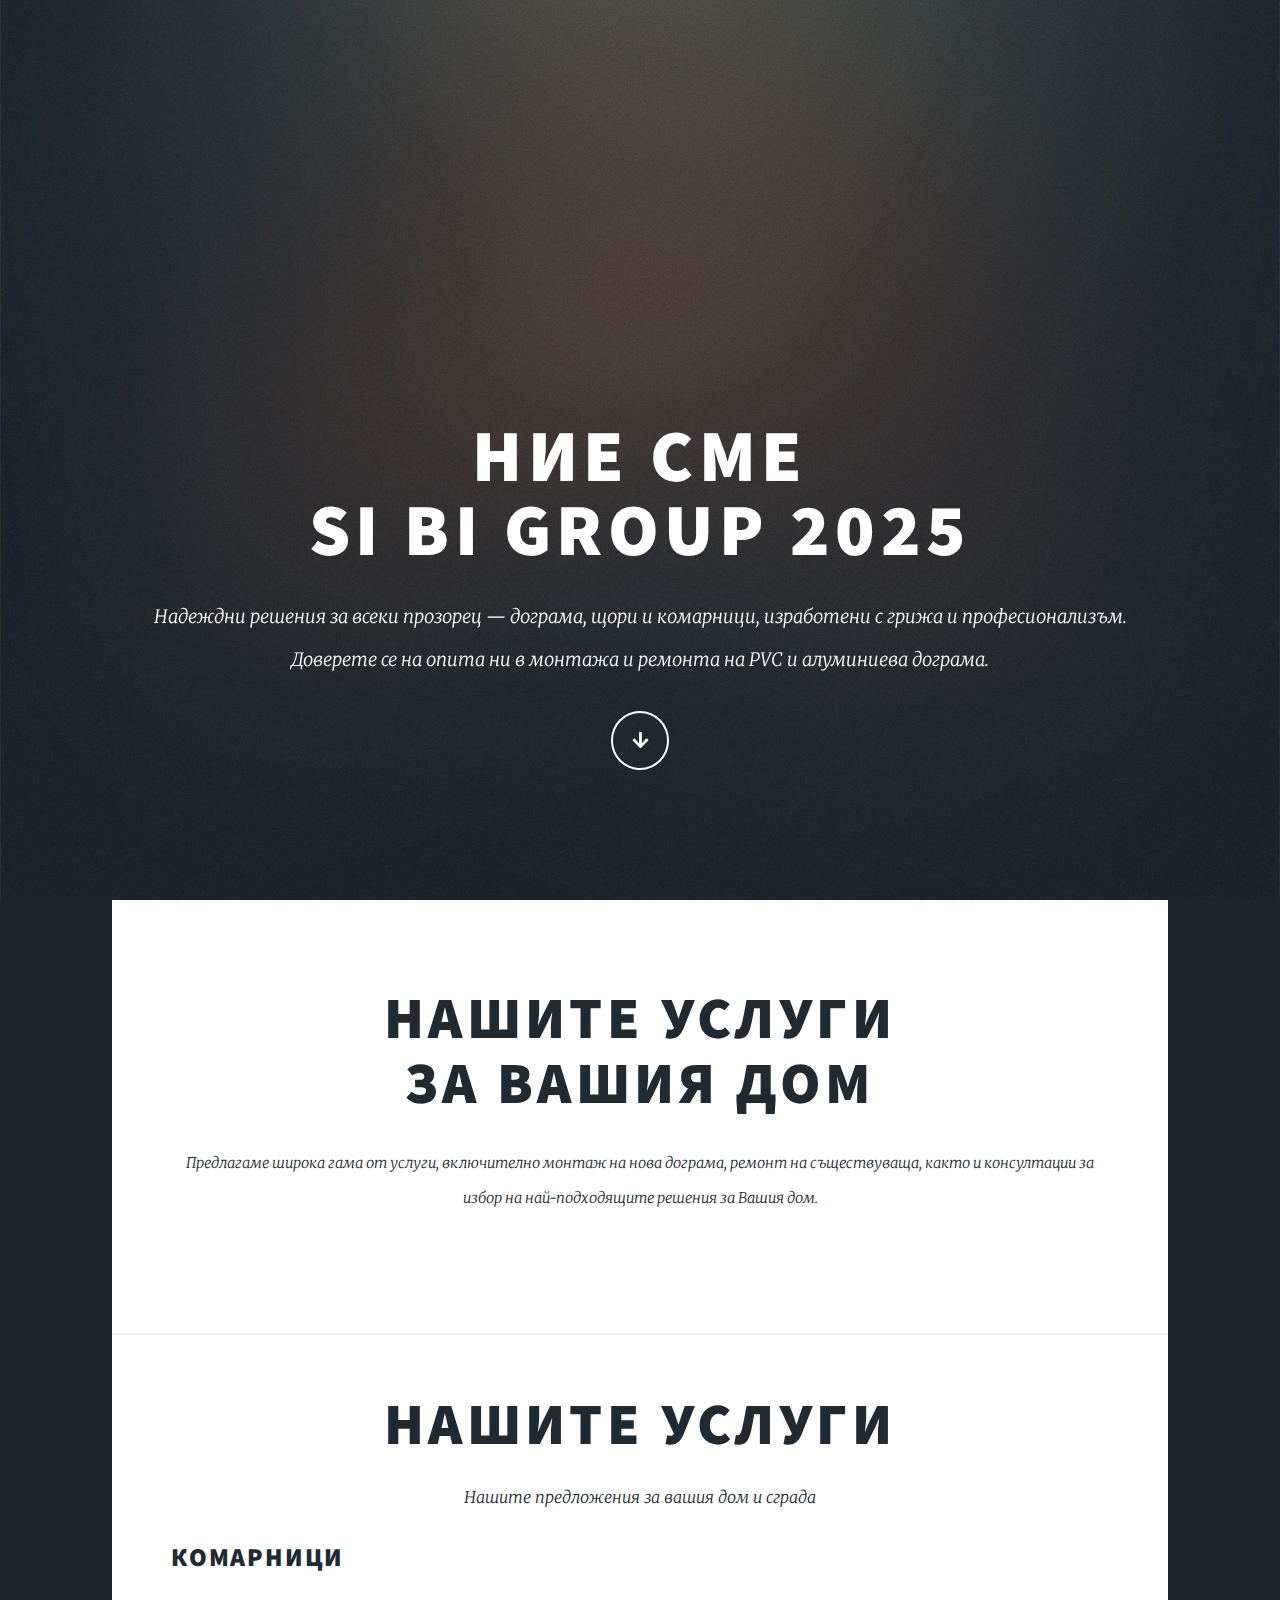
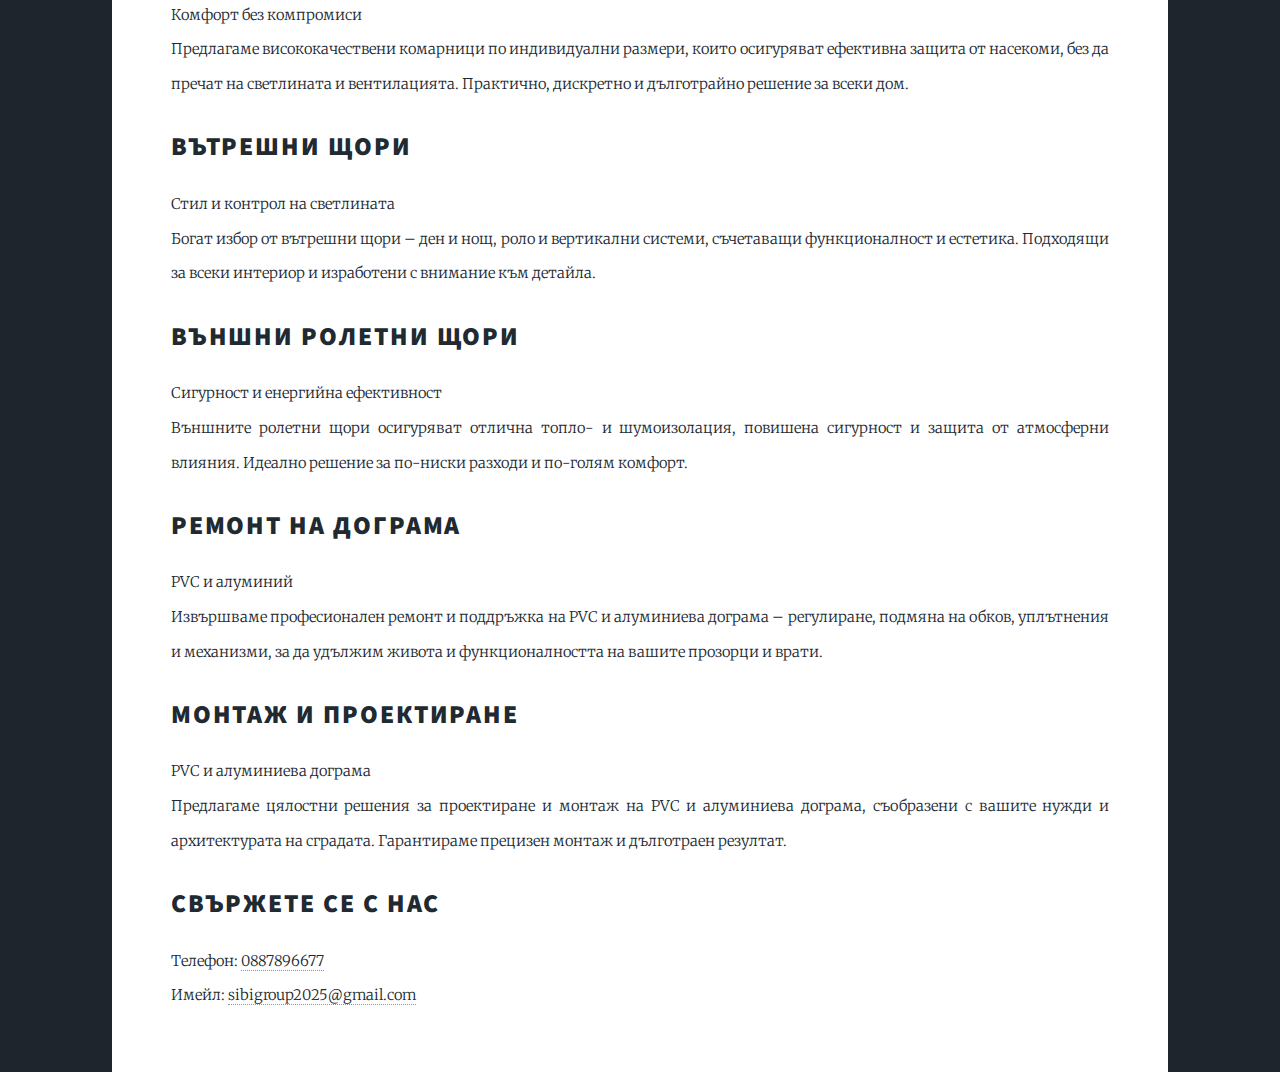
<file: index.html>
<!DOCTYPE HTML>

<html>
	<head>
		<title>Si Bi Group 2025</title>
		<meta charset="utf-8" />
		<meta name="viewport" content="width=device-width, initial-scale=1, user-scalable=no" />
    <meta name="robots" content="index,follow" />
    <link rel="canonical" href="https://sibigroup2025.com/" />
		<link rel="stylesheet" href="assets/css/main.css" />
		<noscript><link rel="stylesheet" href="assets/css/noscript.css" /></noscript>
	</head>
	<body class="is-preload">

		<!-- Wrapper -->
			<div id="wrapper" class="fade-in">

				<!-- Intro -->
					<div id="intro">
						<h1>Ние сме <br />
						Si Bi Group 2025</h1>
						<p>Надеждни решения за всеки прозорец — дограма, щори и комарници, изработени с грижа и професионализъм.<br>
						Доверете се на опита ни в монтажа и ремонта на PVC и алуминиева дограма.</p>
						<ul class="actions">
							<li><a href="#header" class="button icon solid solo fa-arrow-down scrolly">Continue</a></li>
						</ul>
					</div>

				<!-- Header -->
          <header id="header">
            <a href="/" class="logo">Si Bi Group 2025</a>
          </header>

				
				<!-- Main -->
					<div id="main">

						<!-- Featured Post -->
							<article class="post featured">
								<header class="major">
									<h2><a href="#">Нашите услуги<br/>
									за Вашия дом</a></h2>
									<p>Предлагаме широка гама от услуги, включително монтаж на нова дограма, ремонт на съществуваща, както и консултации за избор на най-подходящите решения за Вашия дом.</p>
								</header>
							</article>

						<!-- Services -->
					<section class="services">
  <header class="services-header" style="text-align:center;">
    <h1>Нашите услуги</h1>
    <p style="text-align:center;">Нашите предложения за вашия дом и сграда</p>
  </header>

  <!-- Комарници -->
  <div class="service-row">
    <div class="service-title">
      <h2>Комарници</h2>
      <span>Комфорт без компромиси</span>
    </div>
    <div class="service-text">
      <p>
        Предлагаме висококачествени комарници по индивидуални размери, които
        осигуряват ефективна защита от насекоми, без да пречат на светлината
        и вентилацията. Практично, дискретно и дълготрайно решение за всеки дом.
      </p>
    </div>
  </div>

  <!-- Вътрешни щори -->
  <div class="service-row">
    <div class="service-title">
      <h2>Вътрешни щори</h2>
      <span>Стил и контрол на светлината</span>
    </div>
    <div class="service-text">
      <p>
        Богат избор от вътрешни щори – ден и нощ, роло и вертикални системи,
        съчетаващи функционалност и естетика. Подходящи за всеки интериор
        и изработени с внимание към детайла.
      </p>
    </div>
  </div>

  <!-- Външни ролетни щори -->
  <div class="service-row">
    <div class="service-title">
      <h2>Външни ролетни щори</h2>
      <span>Сигурност и енергийна ефективност</span>
    </div>
    <div class="service-text">
      <p>
        Външните ролетни щори осигуряват отлична топло- и шумоизолация,
        повишена сигурност и защита от атмосферни влияния. Идеално решение
        за по-ниски разходи и по-голям комфорт.
      </p>
    </div>
  </div>

  <!-- Ремонт -->
  <div class="service-row">
    <div class="service-title">
      <h2>Ремонт на дограма</h2>
      <span>PVC и алуминий</span>
    </div>
    <div class="service-text">
      <p>
        Извършваме професионален ремонт и поддръжка на PVC и алуминиева дограма –
        регулиране, подмяна на обков, уплътнения и механизми, за да удължим
        живота и функционалността на вашите прозорци и врати.
      </p>
    </div>
  </div>

  <!-- Монтаж и проектиране -->
  <div class="service-row">
    <div class="service-title">
      <h2>Монтаж и проектиране</h2>
      <span>PVC и алуминиева дограма</span>
    </div>
    <div class="service-text">
      <p>
        Предлагаме цялостни решения за проектиране и монтаж на PVC и
        алуминиева дограма, съобразени с вашите нужди и архитектурата
        на сградата. Гарантираме прецизен монтаж и дълготраен резултат.
      </p>
    </div>
  </div>
  <!-- телефон и имейл -->

  <section class="service-row contact">
							<div class="service-title">
								<h2>Свържете се с нас</h2>
							</div>
							<div class="service-text">
								<p>
									Телефон: <a href="tel:0887896677">0887896677</a><br />
									Имейл: <a href="mailto:sibigroup2025@gmail.com">sibigroup2025@gmail.com</a>
								</p>
							</div>
</section>

		<!-- Scripts -->
			<script src="assets/js/jquery.min.js"></script>
			<script src="assets/js/jquery.scrollex.min.js"></script>
			<script src="assets/js/jquery.scrolly.min.js"></script>
			<script src="assets/js/browser.min.js"></script>
			<script src="assets/js/breakpoints.min.js"></script>
			<script src="assets/js/util.js"></script>
			<script src="assets/js/main.js"></script>

	</body>
</html>
</file>
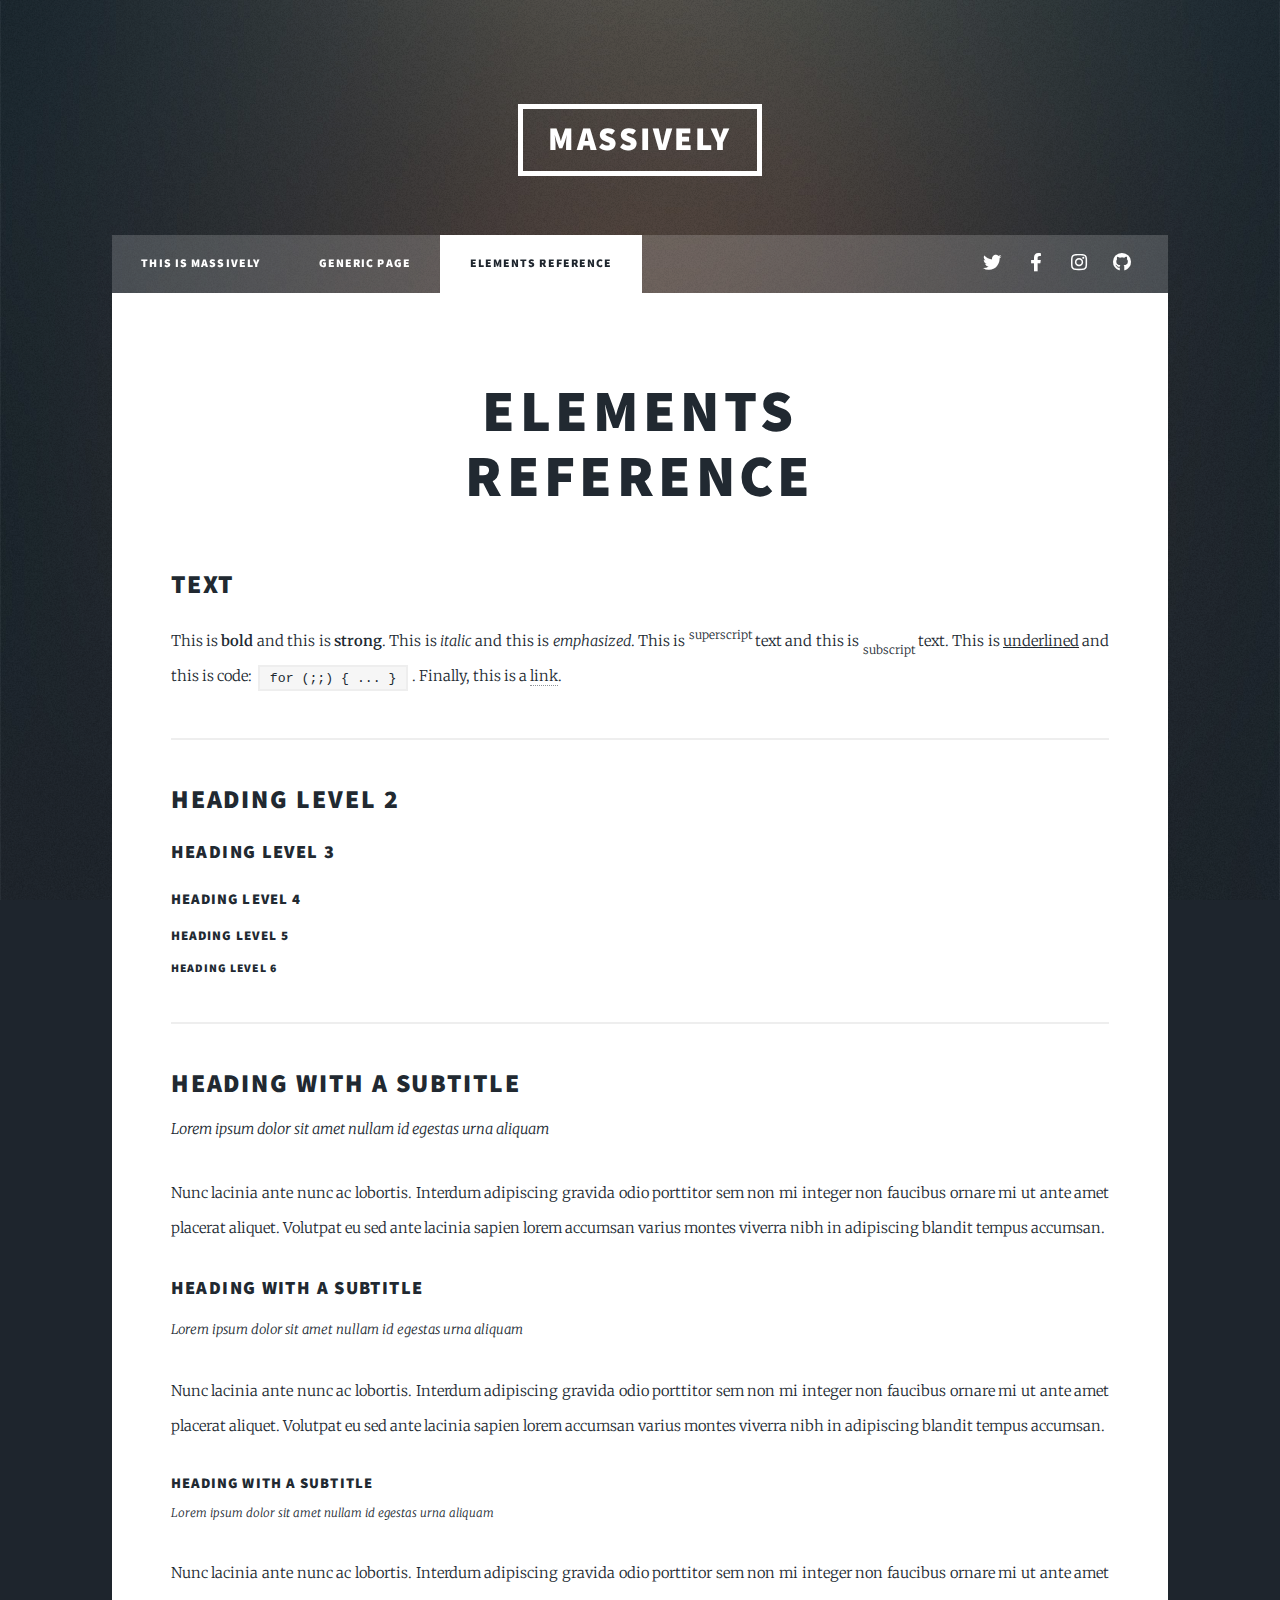
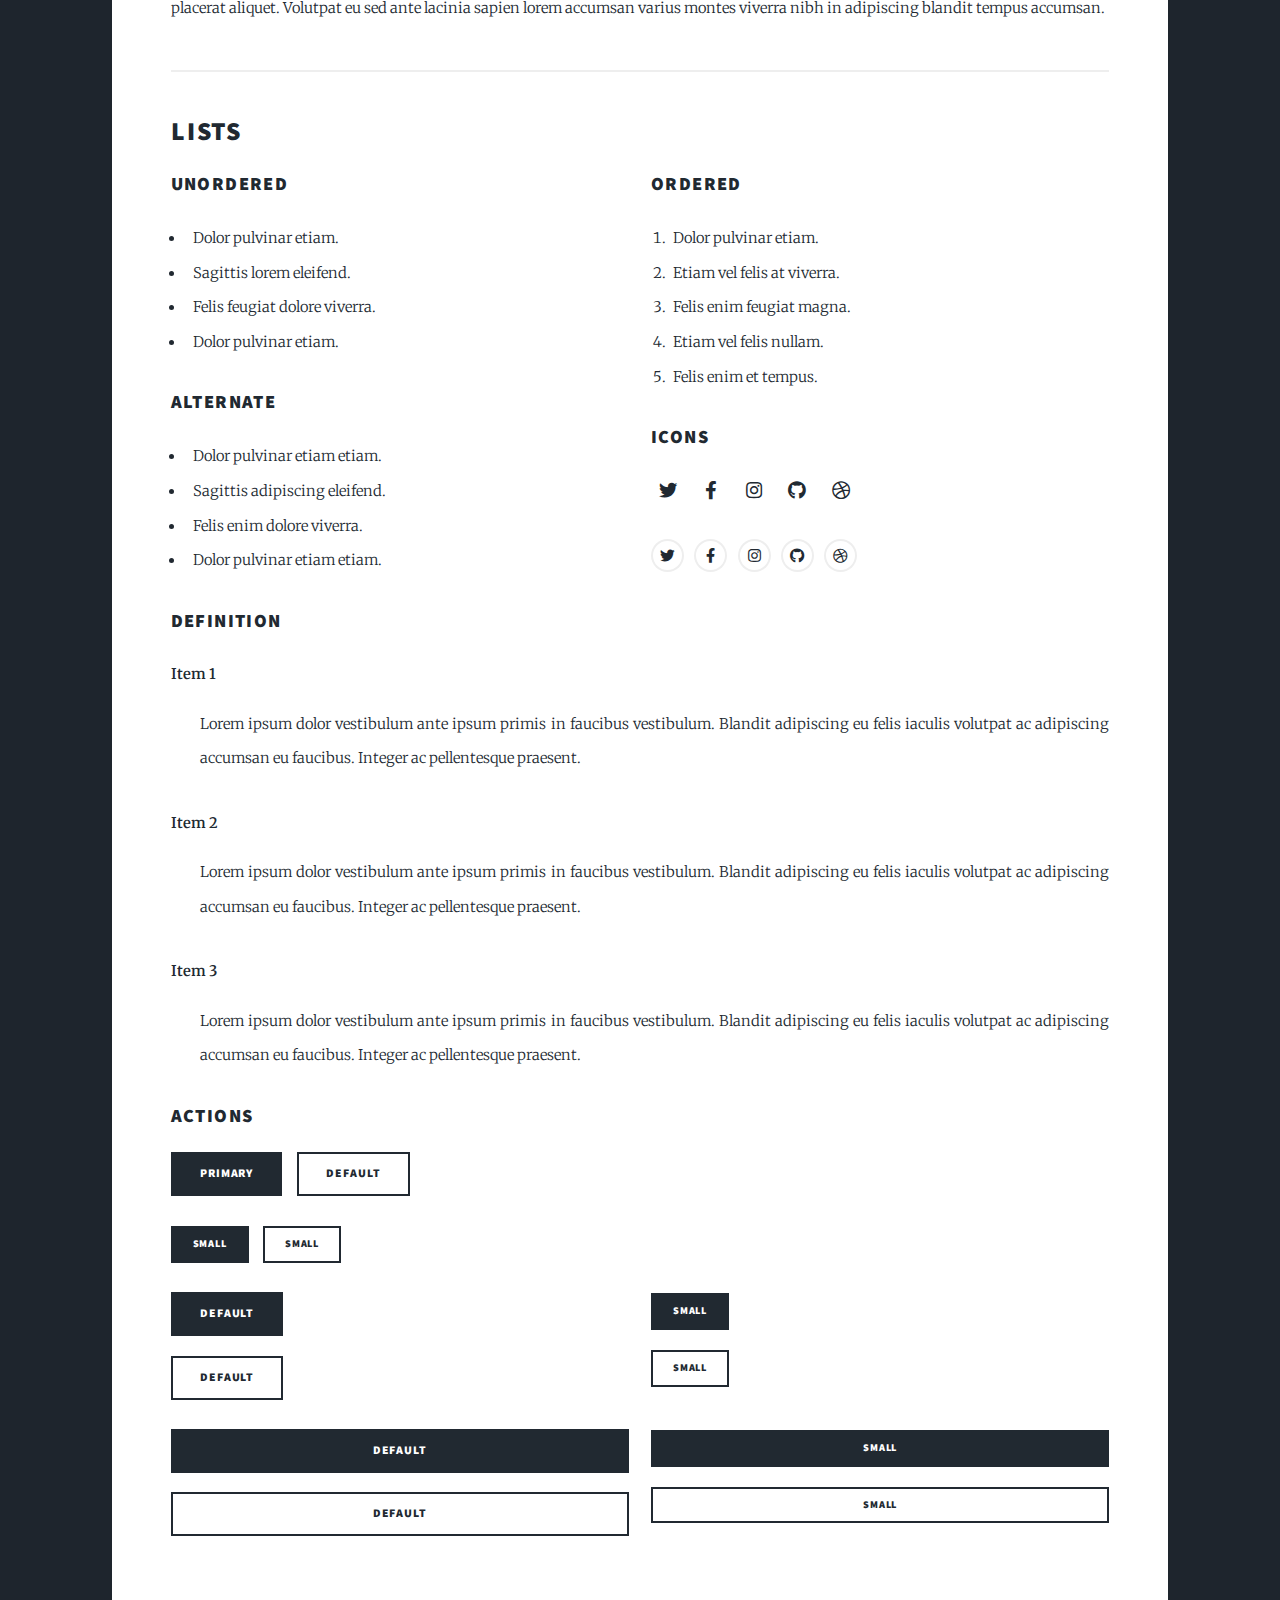
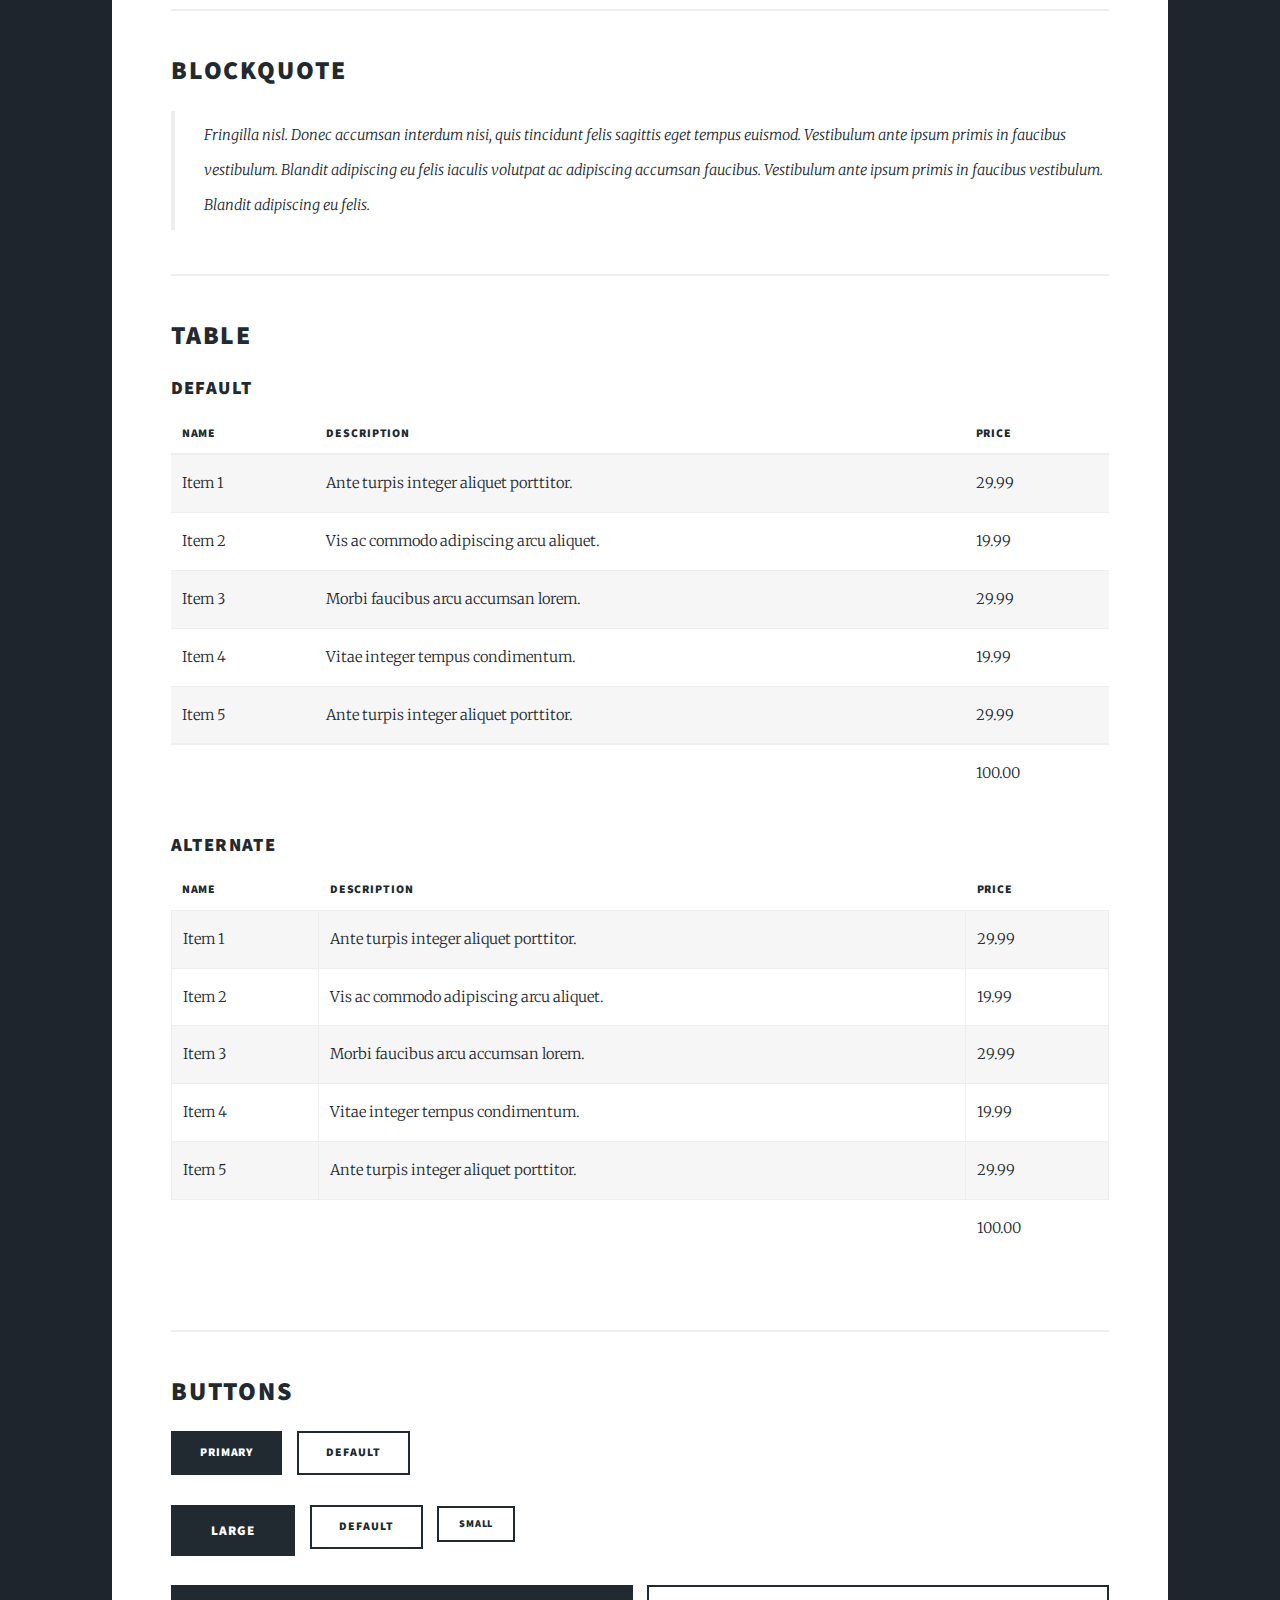
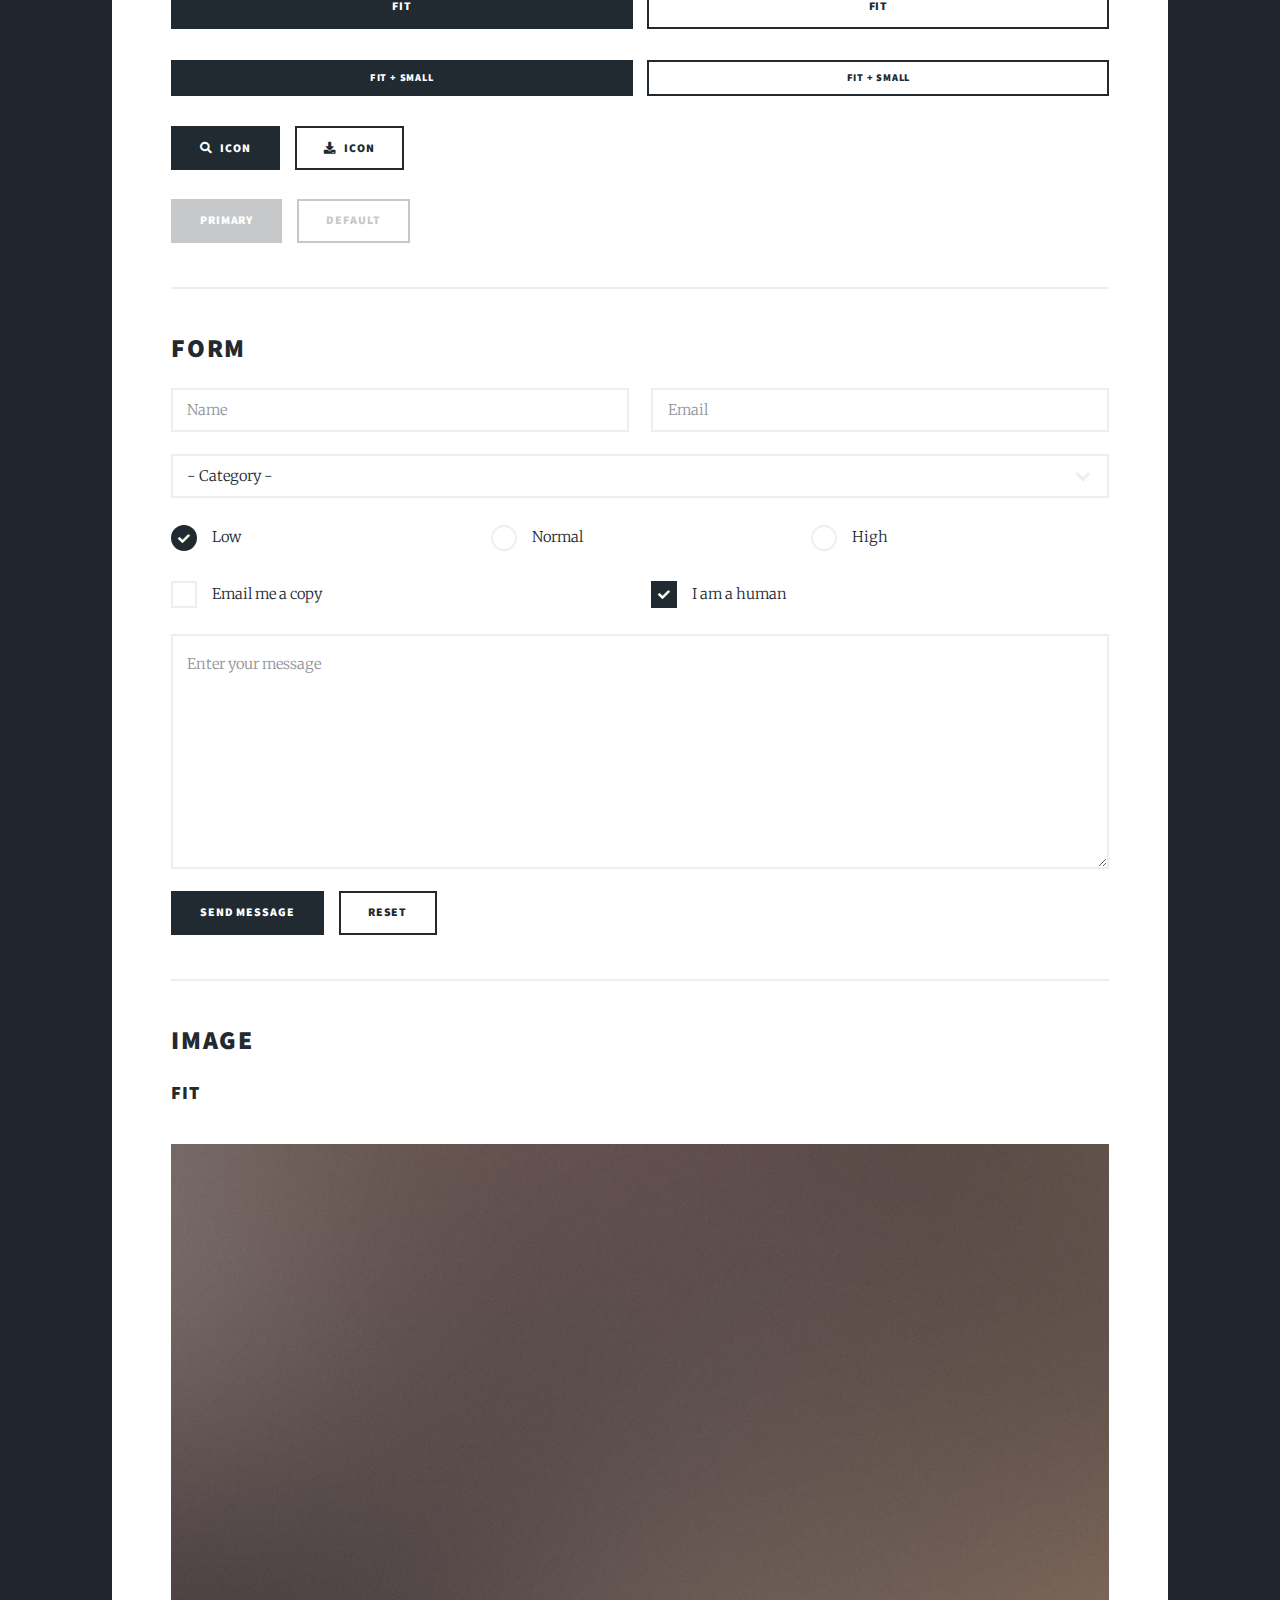
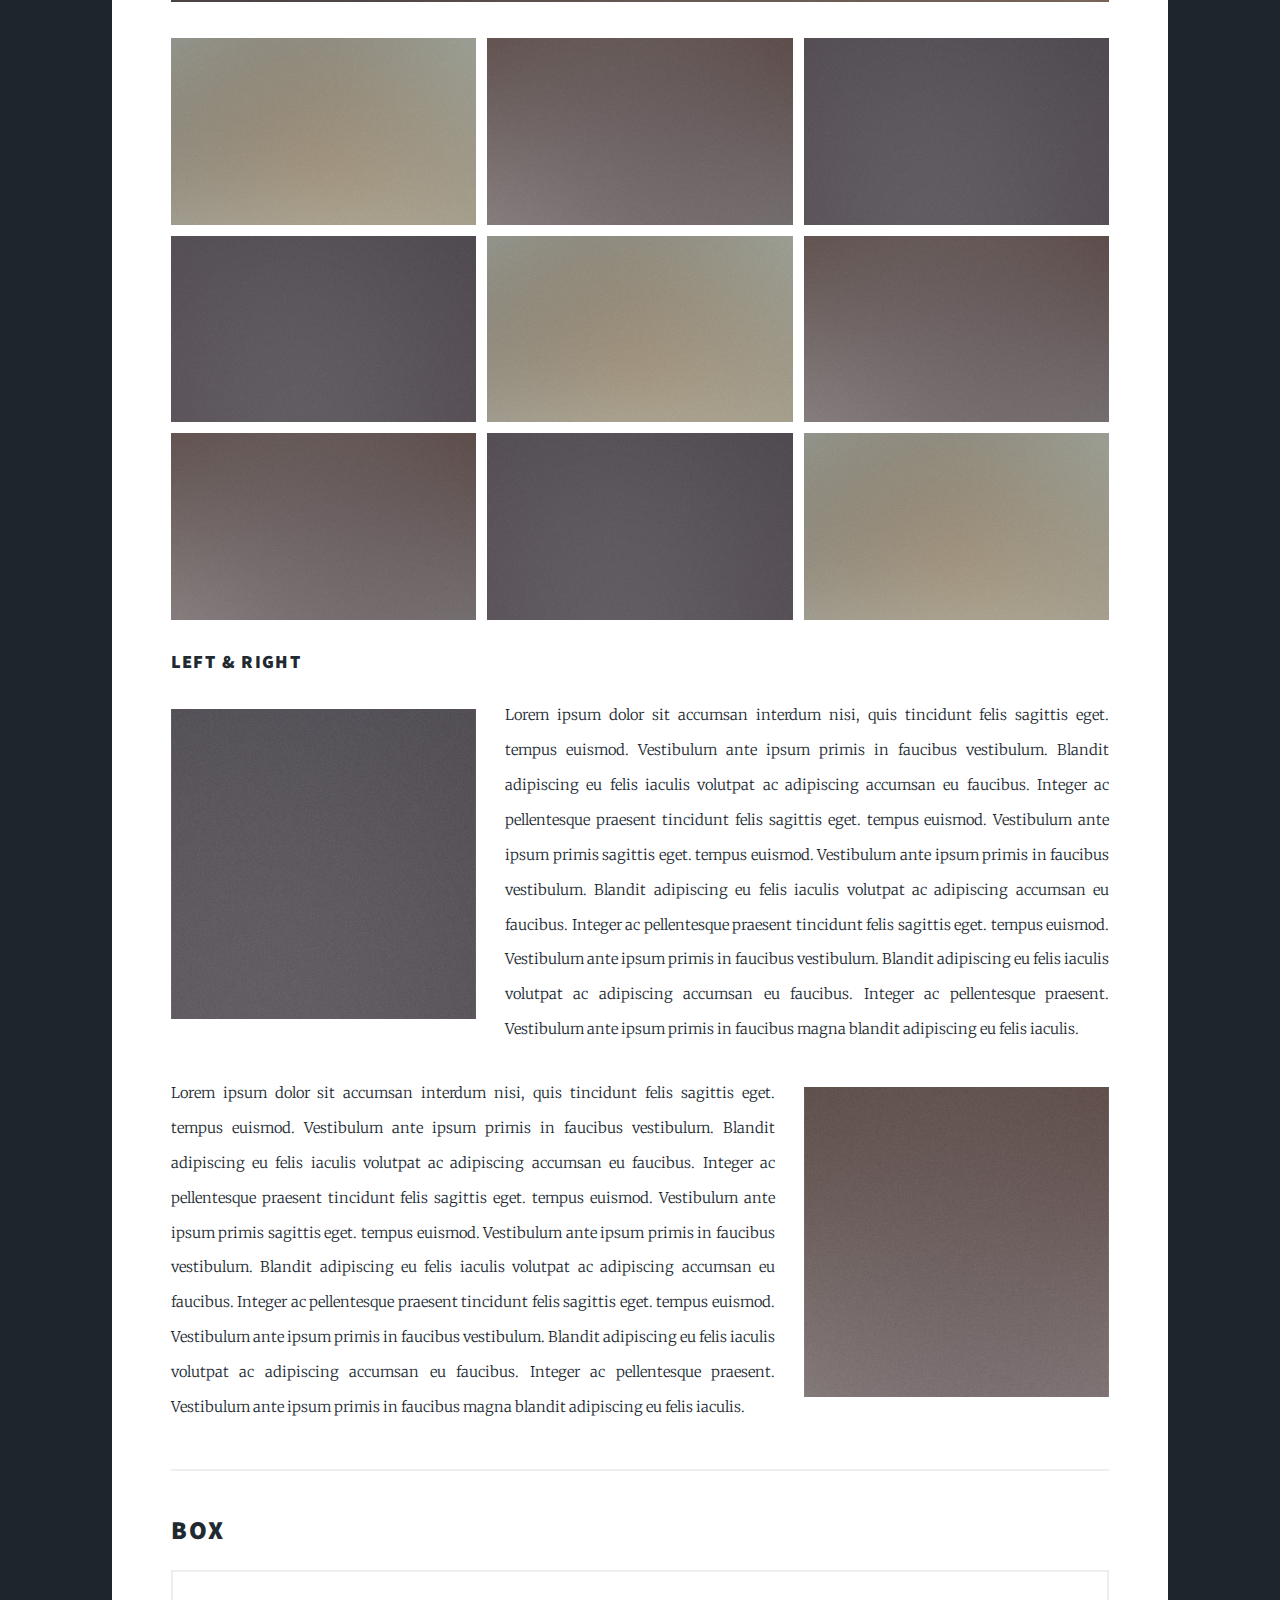
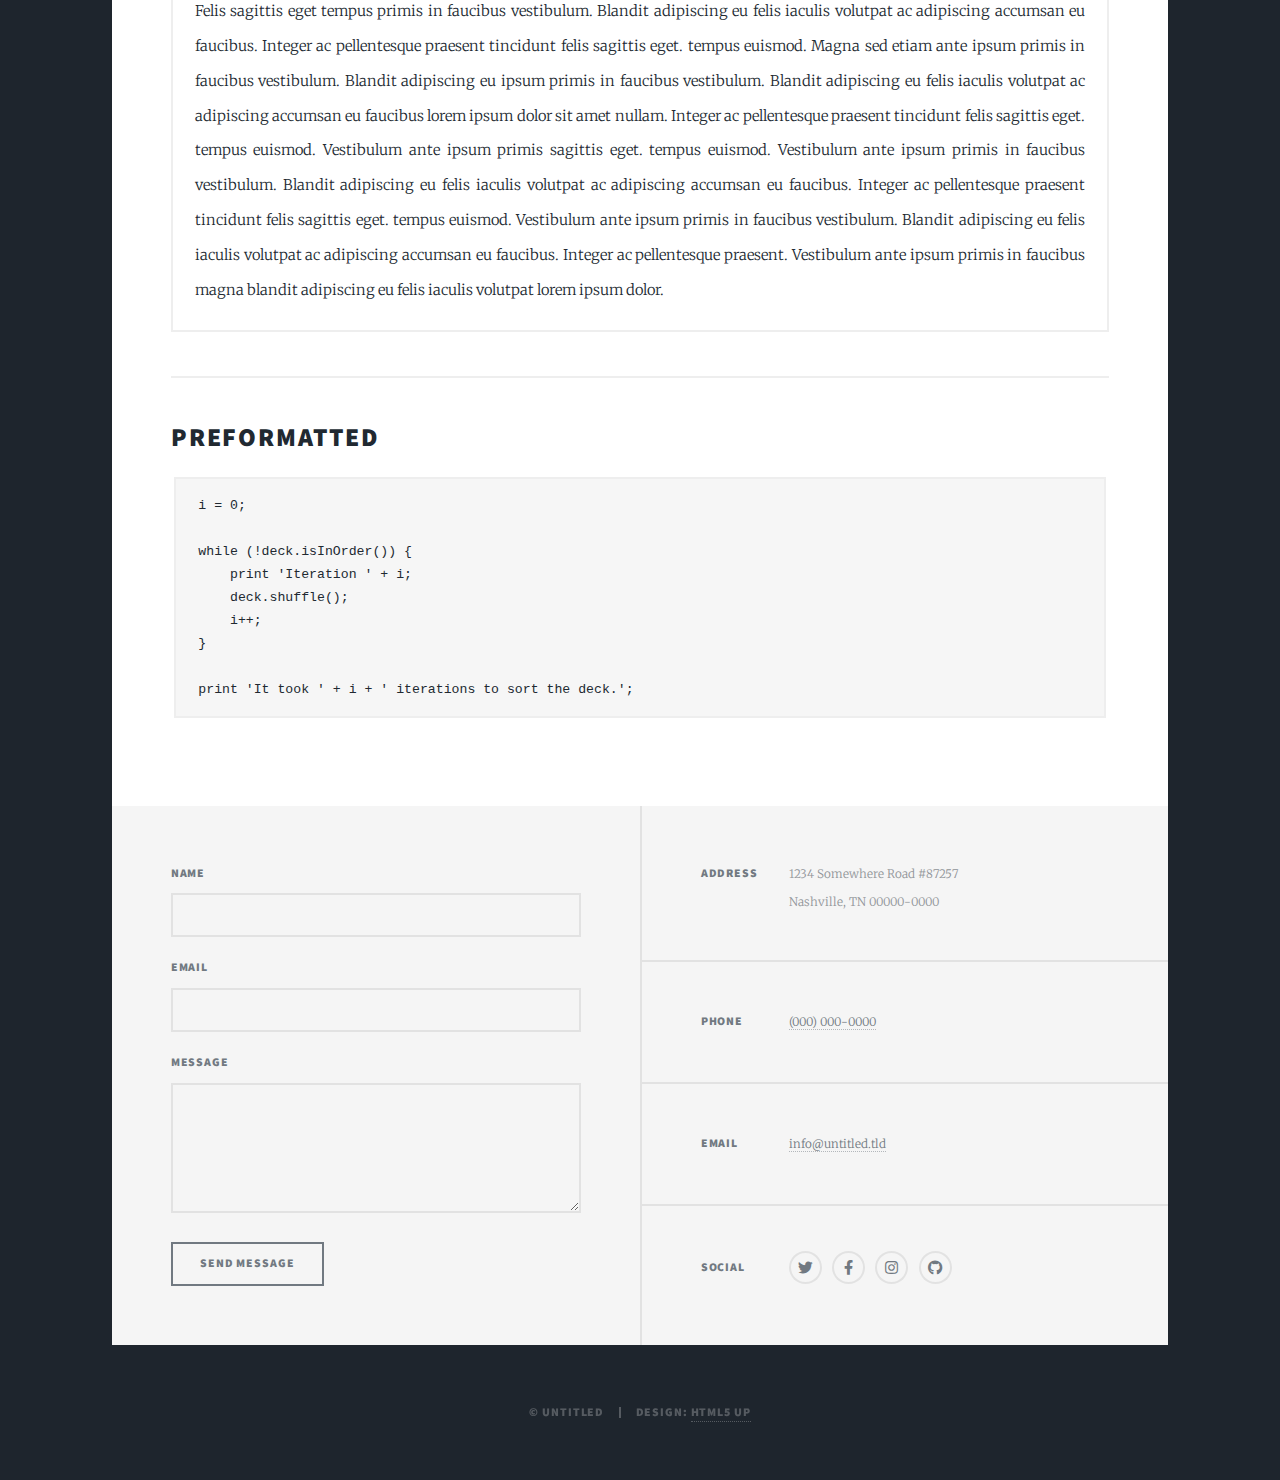
<file: elements.html>
<!DOCTYPE HTML>
<!--
	Massively by HTML5 UP
	html5up.net | @ajlkn
	Free for personal and commercial use under the CCA 3.0 license (html5up.net/license)
-->
<html>
	<head>
		<title>Elements Reference - Massively by HTML5 UP</title>
		<meta charset="utf-8" />
		<meta name="viewport" content="width=device-width, initial-scale=1, user-scalable=no" />
		<meta name="robots" content="index,follow" />
		<link rel="canonical" href="https://sibigroup2025.com/elements.html" />
		<link rel="stylesheet" href="assets/css/main.css" />
		<noscript><link rel="stylesheet" href="assets/css/noscript.css" /></noscript>
	</head>
	<body class="is-preload">

		<!-- Wrapper -->
			<div id="wrapper">

				<!-- Header -->
					<header id="header">
						<a href="/" class="logo">Massively</a>
					</header>

				<!-- Nav -->
					<nav id="nav">
						<ul class="links">
							<li><a href="/">This is Massively</a></li>
							<li><a href="generic.html">Generic Page</a></li>
							<li class="active"><a href="elements.html">Elements Reference</a></li>
						</ul>
						<ul class="icons">
							<li><a href="#" class="icon brands fa-twitter"><span class="label">Twitter</span></a></li>
							<li><a href="#" class="icon brands fa-facebook-f"><span class="label">Facebook</span></a></li>
							<li><a href="#" class="icon brands fa-instagram"><span class="label">Instagram</span></a></li>
							<li><a href="#" class="icon brands fa-github"><span class="label">GitHub</span></a></li>
						</ul>
					</nav>

				<!-- Main -->
					<div id="main">

						<!-- Post -->
							<section class="post">
								<header class="major">
									<h1>Elements<br />
									Reference</h1>
								</header>

								<!-- Text stuff -->
									<h2>Text</h2>
									<p>This is <b>bold</b> and this is <strong>strong</strong>. This is <i>italic</i> and this is <em>emphasized</em>.
									This is <sup>superscript</sup> text and this is <sub>subscript</sub> text.
									This is <u>underlined</u> and this is code: <code>for (;;) { ... }</code>.
									Finally, this is a <a href="#">link</a>.</p>
									<hr />
									<h2>Heading Level 2</h2>
									<h3>Heading Level 3</h3>
									<h4>Heading Level 4</h4>
									<h5>Heading Level 5</h5>
									<h6>Heading Level 6</h6>
									<hr />
									<header>
										<h2>Heading with a Subtitle</h2>
										<p>Lorem ipsum dolor sit amet nullam id egestas urna aliquam</p>
									</header>
									<p>Nunc lacinia ante nunc ac lobortis. Interdum adipiscing gravida odio porttitor sem non mi integer non faucibus ornare mi ut ante amet placerat aliquet. Volutpat eu sed ante lacinia sapien lorem accumsan varius montes viverra nibh in adipiscing blandit tempus accumsan.</p>
									<header>
										<h3>Heading with a Subtitle</h3>
										<p>Lorem ipsum dolor sit amet nullam id egestas urna aliquam</p>
									</header>
									<p>Nunc lacinia ante nunc ac lobortis. Interdum adipiscing gravida odio porttitor sem non mi integer non faucibus ornare mi ut ante amet placerat aliquet. Volutpat eu sed ante lacinia sapien lorem accumsan varius montes viverra nibh in adipiscing blandit tempus accumsan.</p>
									<header>
										<h4>Heading with a Subtitle</h4>
										<p>Lorem ipsum dolor sit amet nullam id egestas urna aliquam</p>
									</header>
									<p>Nunc lacinia ante nunc ac lobortis. Interdum adipiscing gravida odio porttitor sem non mi integer non faucibus ornare mi ut ante amet placerat aliquet. Volutpat eu sed ante lacinia sapien lorem accumsan varius montes viverra nibh in adipiscing blandit tempus accumsan.</p>

									<hr />

								<!-- Lists -->
									<h2>Lists</h2>
									<div class="row">
										<div class="col-6 col-12-small">

											<h3>Unordered</h3>
											<ul>
												<li>Dolor pulvinar etiam.</li>
												<li>Sagittis lorem eleifend.</li>
												<li>Felis feugiat dolore viverra.</li>
												<li>Dolor pulvinar etiam.</li>
											</ul>

											<h3>Alternate</h3>
											<ul class="alt">
												<li>Dolor pulvinar etiam etiam.</li>
												<li>Sagittis adipiscing eleifend.</li>
												<li>Felis enim dolore viverra.</li>
												<li>Dolor pulvinar etiam etiam.</li>
											</ul>

										</div>
										<div class="col-6 col-12-small">

											<h3>Ordered</h3>
											<ol>
												<li>Dolor pulvinar etiam.</li>
												<li>Etiam vel felis at viverra.</li>
												<li>Felis enim feugiat magna.</li>
												<li>Etiam vel felis nullam.</li>
												<li>Felis enim et tempus.</li>
											</ol>

											<h3>Icons</h3>
											<ul class="icons">
												<li><a href="#" class="icon brands fa-twitter"><span class="label">Twitter</span></a></li>
												<li><a href="#" class="icon brands fa-facebook-f"><span class="label">Facebook</span></a></li>
												<li><a href="#" class="icon brands fa-instagram"><span class="label">Instagram</span></a></li>
												<li><a href="#" class="icon brands fa-github"><span class="label">Github</span></a></li>
												<li><a href="#" class="icon brands fa-dribbble"><span class="label">Dribbble</span></a></li>
											</ul>
											<ul class="icons alt">
												<li><a href="#" class="icon brands alt fa-twitter"><span class="label">Twitter</span></a></li>
												<li><a href="#" class="icon brands alt fa-facebook-f"><span class="label">Facebook</span></a></li>
												<li><a href="#" class="icon brands alt fa-instagram"><span class="label">Instagram</span></a></li>
												<li><a href="#" class="icon brands alt fa-github"><span class="label">Github</span></a></li>
												<li><a href="#" class="icon brands alt fa-dribbble"><span class="label">Dribbble</span></a></li>
											</ul>

										</div>
									</div>
									<h3>Definition</h3>
									<dl>
										<dt>Item 1</dt>
										<dd>
											<p>Lorem ipsum dolor vestibulum ante ipsum primis in faucibus vestibulum. Blandit adipiscing eu felis iaculis volutpat ac adipiscing accumsan eu faucibus. Integer ac pellentesque praesent.</p>
										</dd>
										<dt>Item 2</dt>
										<dd>
											<p>Lorem ipsum dolor vestibulum ante ipsum primis in faucibus vestibulum. Blandit adipiscing eu felis iaculis volutpat ac adipiscing accumsan eu faucibus. Integer ac pellentesque praesent.</p>
										</dd>
										<dt>Item 3</dt>
										<dd>
											<p>Lorem ipsum dolor vestibulum ante ipsum primis in faucibus vestibulum. Blandit adipiscing eu felis iaculis volutpat ac adipiscing accumsan eu faucibus. Integer ac pellentesque praesent.</p>
										</dd>
									</dl>

									<h3>Actions</h3>
									<ul class="actions">
										<li><a href="#" class="button primary">Primary</a></li>
										<li><a href="#" class="button">Default</a></li>
									</ul>
									<ul class="actions small">
										<li><a href="#" class="button primary small">Small</a></li>
										<li><a href="#" class="button small">Small</a></li>
									</ul>
									<div class="row">
										<div class="col-6 col-12-small">
											<ul class="actions stacked">
												<li><a href="#" class="button primary">Default</a></li>
												<li><a href="#" class="button">Default</a></li>
											</ul>
										</div>
										<div class="col-6 col-12-small">
											<ul class="actions stacked">
												<li><a href="#" class="button primary small">Small</a></li>
												<li><a href="#" class="button small">Small</a></li>
											</ul>
										</div>
									</div>
									<div class="row">
										<div class="col-6 col-12-small">
											<ul class="actions stacked">
												<li><a href="#" class="button primary fit">Default</a></li>
												<li><a href="#" class="button fit">Default</a></li>
											</ul>
										</div>
										<div class="col-6 col-12-small">
											<ul class="actions stacked">
												<li><a href="#" class="button primary small fit">Small</a></li>
												<li><a href="#" class="button small fit">Small</a></li>
											</ul>
										</div>
									</div>

									<hr />

								<!-- Blockquote -->
									<h2>Blockquote</h2>
									<blockquote>Fringilla nisl. Donec accumsan interdum nisi, quis tincidunt felis sagittis eget tempus euismod. Vestibulum ante ipsum primis in faucibus vestibulum. Blandit adipiscing eu felis iaculis volutpat ac adipiscing accumsan faucibus. Vestibulum ante ipsum primis in faucibus vestibulum. Blandit adipiscing eu felis.</blockquote>

									<hr />

								<!-- Table -->
									<h2>Table</h2>

									<h3>Default</h3>
									<div class="table-wrapper">
										<table>
											<thead>
												<tr>
													<th>Name</th>
													<th>Description</th>
													<th>Price</th>
												</tr>
											</thead>
											<tbody>
												<tr>
													<td>Item 1</td>
													<td>Ante turpis integer aliquet porttitor.</td>
													<td>29.99</td>
												</tr>
												<tr>
													<td>Item 2</td>
													<td>Vis ac commodo adipiscing arcu aliquet.</td>
													<td>19.99</td>
												</tr>
												<tr>
													<td>Item 3</td>
													<td> Morbi faucibus arcu accumsan lorem.</td>
													<td>29.99</td>
												</tr>
												<tr>
													<td>Item 4</td>
													<td>Vitae integer tempus condimentum.</td>
													<td>19.99</td>
												</tr>
												<tr>
													<td>Item 5</td>
													<td>Ante turpis integer aliquet porttitor.</td>
													<td>29.99</td>
												</tr>
											</tbody>
											<tfoot>
												<tr>
													<td colspan="2"></td>
													<td>100.00</td>
												</tr>
											</tfoot>
										</table>
									</div>

									<h3>Alternate</h3>
									<div class="table-wrapper">
										<table class="alt">
											<thead>
												<tr>
													<th>Name</th>
													<th>Description</th>
													<th>Price</th>
												</tr>
											</thead>
											<tbody>
												<tr>
													<td>Item 1</td>
													<td>Ante turpis integer aliquet porttitor.</td>
													<td>29.99</td>
												</tr>
												<tr>
													<td>Item 2</td>
													<td>Vis ac commodo adipiscing arcu aliquet.</td>
													<td>19.99</td>
												</tr>
												<tr>
													<td>Item 3</td>
													<td> Morbi faucibus arcu accumsan lorem.</td>
													<td>29.99</td>
												</tr>
												<tr>
													<td>Item 4</td>
													<td>Vitae integer tempus condimentum.</td>
													<td>19.99</td>
												</tr>
												<tr>
													<td>Item 5</td>
													<td>Ante turpis integer aliquet porttitor.</td>
													<td>29.99</td>
												</tr>
											</tbody>
											<tfoot>
												<tr>
													<td colspan="2"></td>
													<td>100.00</td>
												</tr>
											</tfoot>
										</table>
									</div>

									<hr />

								<!-- Buttons -->
									<h2>Buttons</h2>
									<ul class="actions">
										<li><a href="#" class="button primary">Primary</a></li>
										<li><a href="#" class="button">Default</a></li>
									</ul>
									<ul class="actions">
										<li><a href="#" class="button primary large">Large</a></li>
										<li><a href="#" class="button">Default</a></li>
										<li><a href="#" class="button small">Small</a></li>
									</ul>
									<ul class="actions fit">
										<li><a href="#" class="button primary fit">Fit</a></li>
										<li><a href="#" class="button fit">Fit</a></li>
									</ul>
									<ul class="actions fit small">
										<li><a href="#" class="button primary fit small">Fit + Small</a></li>
										<li><a href="#" class="button fit small">Fit + Small</a></li>
									</ul>
									<ul class="actions">
										<li><a href="#" class="button primary icon solid fa-search">Icon</a></li>
										<li><a href="#" class="button icon solid fa-download">Icon</a></li>
									</ul>
									<ul class="actions">
										<li><span class="button primary disabled">Primary</span></li>
										<li><span class="button disabled">Default</span></li>
									</ul>

									<hr />

								<!-- Form -->
									<h2>Form</h2>

									<form method="post" action="#">
										<div class="row gtr-uniform">
											<div class="col-6 col-12-xsmall">
												<input type="text" name="demo-name" id="demo-name" value="" placeholder="Name" />
											</div>
											<div class="col-6 col-12-xsmall">
												<input type="email" name="demo-email" id="demo-email" value="" placeholder="Email" />
											</div>
											<!-- Break -->
											<div class="col-12">
												<select name="demo-category" id="demo-category">
													<option value="">- Category -</option>
													<option value="1">Manufacturing</option>
													<option value="1">Shipping</option>
													<option value="1">Administration</option>
													<option value="1">Human Resources</option>
												</select>
											</div>
											<!-- Break -->
											<div class="col-4 col-12-small">
												<input type="radio" id="demo-priority-low" name="demo-priority" checked>
												<label for="demo-priority-low">Low</label>
											</div>
											<div class="col-4 col-12-small">
												<input type="radio" id="demo-priority-normal" name="demo-priority">
												<label for="demo-priority-normal">Normal</label>
											</div>
											<div class="col-4 col-12-small">
												<input type="radio" id="demo-priority-high" name="demo-priority">
												<label for="demo-priority-high">High</label>
											</div>
											<!-- Break -->
											<div class="col-6 col-12-small">
												<input type="checkbox" id="demo-copy" name="demo-copy">
												<label for="demo-copy">Email me a copy</label>
											</div>
											<div class="col-6 col-12-small">
												<input type="checkbox" id="demo-human" name="demo-human" checked>
												<label for="demo-human">I am a human</label>
											</div>
											<!-- Break -->
											<div class="col-12">
												<textarea name="demo-message" id="demo-message" placeholder="Enter your message" rows="6"></textarea>
											</div>
											<!-- Break -->
											<div class="col-12">
												<ul class="actions">
													<li><input type="submit" value="Send Message" class="primary" /></li>
													<li><input type="reset" value="Reset" /></li>
												</ul>
											</div>
										</div>
									</form>

									<hr />

								<!-- Image -->
									<h2>Image</h2>

									<h3>Fit</h3>
									<span class="image fit"><img src="images/pic01.jpg" alt="" /></span>
									<div class="box alt">
										<div class="row gtr-50 gtr-uniform">
											<div class="col-4"><span class="image fit"><img src="images/pic02.jpg" alt="" /></span></div>
											<div class="col-4"><span class="image fit"><img src="images/pic03.jpg" alt="" /></span></div>
											<div class="col-4"><span class="image fit"><img src="images/pic04.jpg" alt="" /></span></div>
											<!-- Break -->
											<div class="col-4"><span class="image fit"><img src="images/pic04.jpg" alt="" /></span></div>
											<div class="col-4"><span class="image fit"><img src="images/pic02.jpg" alt="" /></span></div>
											<div class="col-4"><span class="image fit"><img src="images/pic03.jpg" alt="" /></span></div>
											<!-- Break -->
											<div class="col-4"><span class="image fit"><img src="images/pic03.jpg" alt="" /></span></div>
											<div class="col-4"><span class="image fit"><img src="images/pic04.jpg" alt="" /></span></div>
											<div class="col-4"><span class="image fit"><img src="images/pic02.jpg" alt="" /></span></div>
										</div>
									</div>

									<h3>Left &amp; Right</h3>
									<p><span class="image left"><img src="images/pic08.jpg" alt="" /></span>Lorem ipsum dolor sit accumsan interdum nisi, quis tincidunt felis sagittis eget. tempus euismod. Vestibulum ante ipsum primis in faucibus vestibulum. Blandit adipiscing eu felis iaculis volutpat ac adipiscing accumsan eu faucibus. Integer ac pellentesque praesent tincidunt felis sagittis eget. tempus euismod. Vestibulum ante ipsum primis sagittis eget. tempus euismod. Vestibulum ante ipsum primis in faucibus vestibulum. Blandit adipiscing eu felis iaculis volutpat ac adipiscing accumsan eu faucibus. Integer ac pellentesque praesent tincidunt felis sagittis eget. tempus euismod. Vestibulum ante ipsum primis in faucibus vestibulum. Blandit adipiscing eu felis iaculis volutpat ac adipiscing accumsan eu faucibus. Integer ac pellentesque praesent. Vestibulum ante ipsum primis in faucibus magna blandit adipiscing eu felis iaculis.</p>
									<p><span class="image right"><img src="images/pic09.jpg" alt="" /></span>Lorem ipsum dolor sit accumsan interdum nisi, quis tincidunt felis sagittis eget. tempus euismod. Vestibulum ante ipsum primis in faucibus vestibulum. Blandit adipiscing eu felis iaculis volutpat ac adipiscing accumsan eu faucibus. Integer ac pellentesque praesent tincidunt felis sagittis eget. tempus euismod. Vestibulum ante ipsum primis sagittis eget. tempus euismod. Vestibulum ante ipsum primis in faucibus vestibulum. Blandit adipiscing eu felis iaculis volutpat ac adipiscing accumsan eu faucibus. Integer ac pellentesque praesent tincidunt felis sagittis eget. tempus euismod. Vestibulum ante ipsum primis in faucibus vestibulum. Blandit adipiscing eu felis iaculis volutpat ac adipiscing accumsan eu faucibus. Integer ac pellentesque praesent. Vestibulum ante ipsum primis in faucibus magna blandit adipiscing eu felis iaculis.</p>

									<hr />

								<!-- Box -->
									<h2>Box</h2>
									<div class="box">
										<p>Felis sagittis eget tempus primis in faucibus vestibulum. Blandit adipiscing eu felis iaculis volutpat ac adipiscing accumsan eu faucibus. Integer ac pellentesque praesent tincidunt felis sagittis eget. tempus euismod. Magna sed etiam ante ipsum primis in faucibus vestibulum. Blandit adipiscing eu ipsum primis in faucibus vestibulum. Blandit adipiscing eu felis iaculis volutpat ac adipiscing accumsan eu faucibus lorem ipsum dolor sit amet nullam. Integer ac pellentesque praesent tincidunt felis sagittis eget. tempus euismod. Vestibulum ante ipsum primis sagittis eget. tempus euismod. Vestibulum ante ipsum primis in faucibus vestibulum. Blandit adipiscing eu felis iaculis volutpat ac adipiscing accumsan eu faucibus. Integer ac pellentesque praesent tincidunt felis sagittis eget. tempus euismod. Vestibulum ante ipsum primis in faucibus vestibulum. Blandit adipiscing eu felis iaculis volutpat ac adipiscing accumsan eu faucibus. Integer ac pellentesque praesent. Vestibulum ante ipsum primis in faucibus magna blandit adipiscing eu felis iaculis volutpat lorem ipsum dolor.</p>
									</div>

									<hr />

								<!-- Preformatted Code -->
									<h2>Preformatted</h2>
									<pre><code>i = 0;

while (!deck.isInOrder()) {
    print 'Iteration ' + i;
    deck.shuffle();
    i++;
}

print 'It took ' + i + ' iterations to sort the deck.';
</code></pre>

							</section>

					</div>

				<!-- Footer -->
					<footer id="footer">
						<section>
							<form method="post" action="#">
								<div class="fields">
									<div class="field">
										<label for="name">Name</label>
										<input type="text" name="name" id="name" />
									</div>
									<div class="field">
										<label for="email">Email</label>
										<input type="text" name="email" id="email" />
									</div>
									<div class="field">
										<label for="message">Message</label>
										<textarea name="message" id="message" rows="3"></textarea>
									</div>
								</div>
								<ul class="actions">
									<li><input type="submit" value="Send Message" /></li>
								</ul>
							</form>
						</section>
						<section class="split contact">
							<section class="alt">
								<h3>Address</h3>
								<p>1234 Somewhere Road #87257<br />
								Nashville, TN 00000-0000</p>
							</section>
							<section>
								<h3>Phone</h3>
								<p><a href="#">(000) 000-0000</a></p>
							</section>
							<section>
								<h3>Email</h3>
								<p><a href="#">info@untitled.tld</a></p>
							</section>
							<section>
								<h3>Social</h3>
								<ul class="icons alt">
									<li><a href="#" class="icon brands alt fa-twitter"><span class="label">Twitter</span></a></li>
									<li><a href="#" class="icon brands alt fa-facebook-f"><span class="label">Facebook</span></a></li>
									<li><a href="#" class="icon brands alt fa-instagram"><span class="label">Instagram</span></a></li>
									<li><a href="#" class="icon brands alt fa-github"><span class="label">GitHub</span></a></li>
								</ul>
							</section>
						</section>
					</footer>

				<!-- Copyright -->
					<div id="copyright">
						<ul><li>&copy; Untitled</li><li>Design: <a href="https://html5up.net">HTML5 UP</a></li></ul>
					</div>

			</div>

		<!-- Scripts -->
			<script src="assets/js/jquery.min.js"></script>
			<script src="assets/js/jquery.scrollex.min.js"></script>
			<script src="assets/js/jquery.scrolly.min.js"></script>
			<script src="assets/js/browser.min.js"></script>
			<script src="assets/js/breakpoints.min.js"></script>
			<script src="assets/js/util.js"></script>
			<script src="assets/js/main.js"></script>

	</body>
</html>
</file>
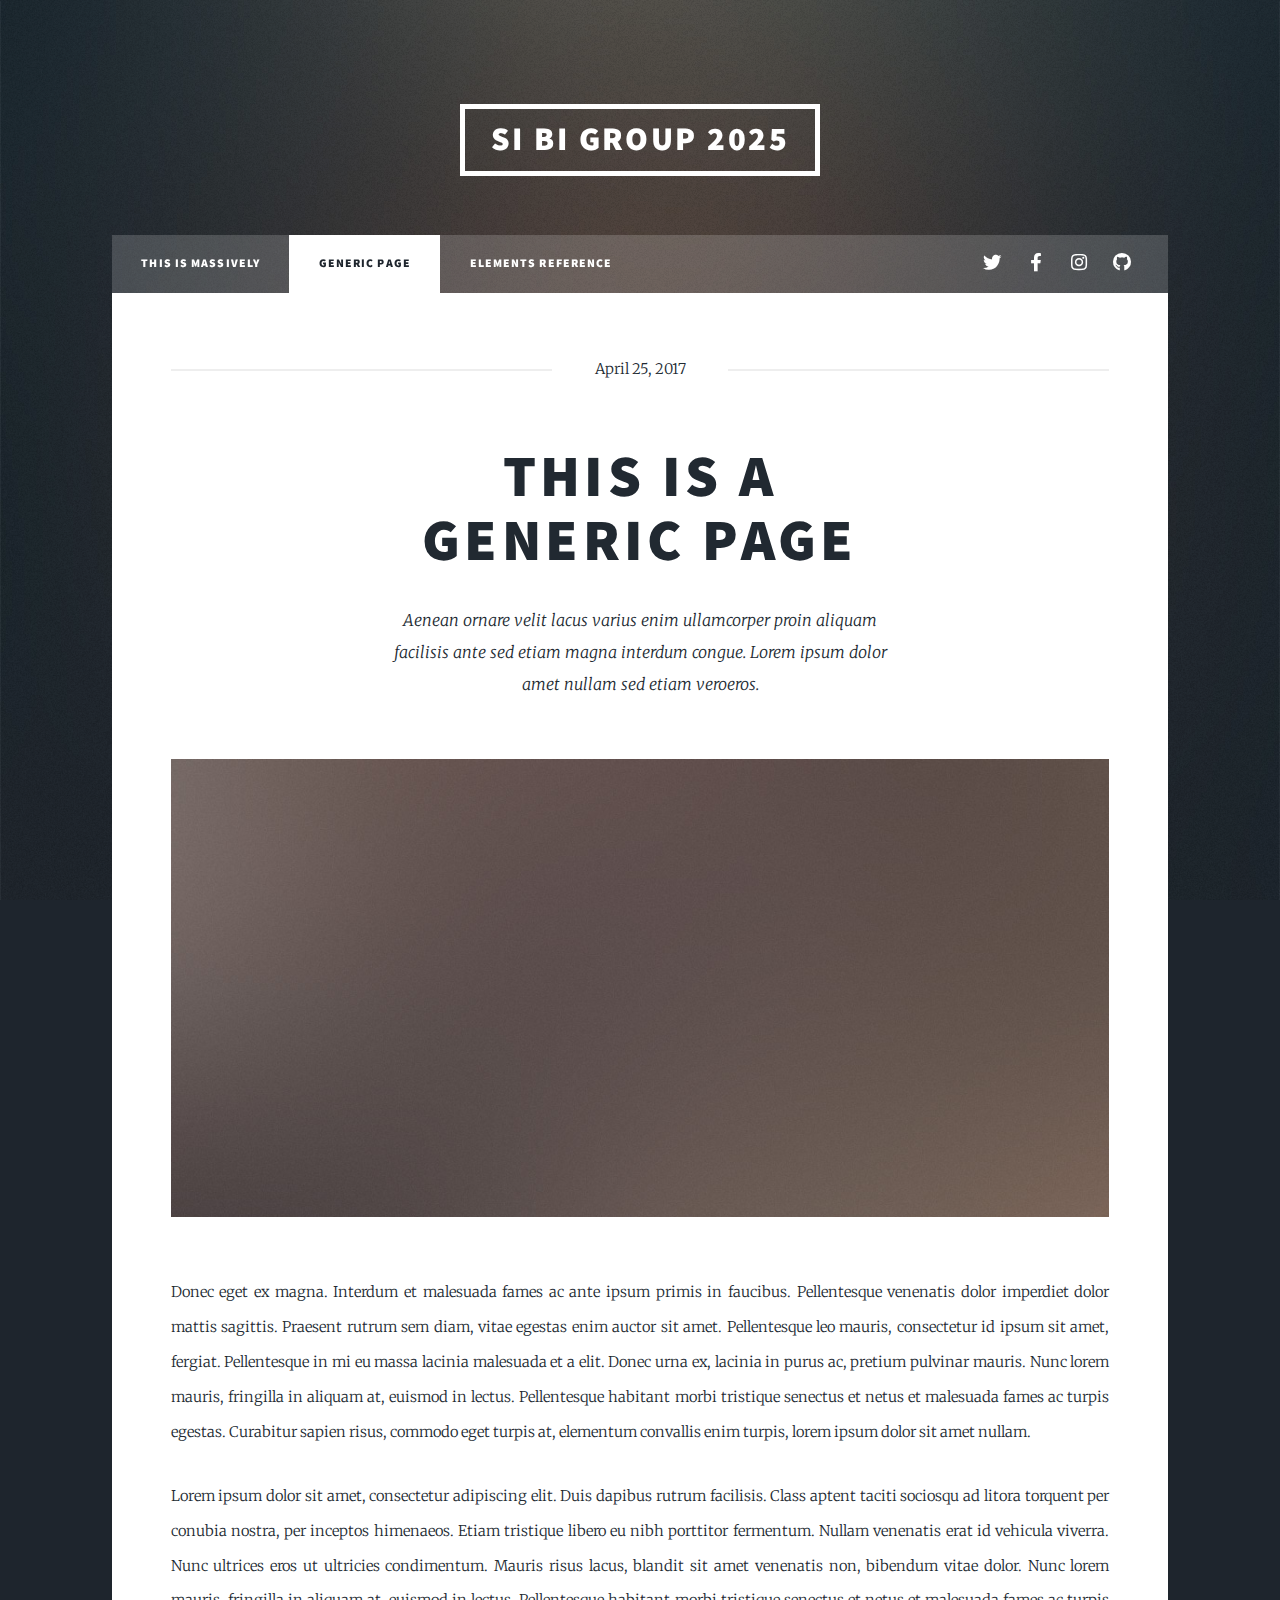
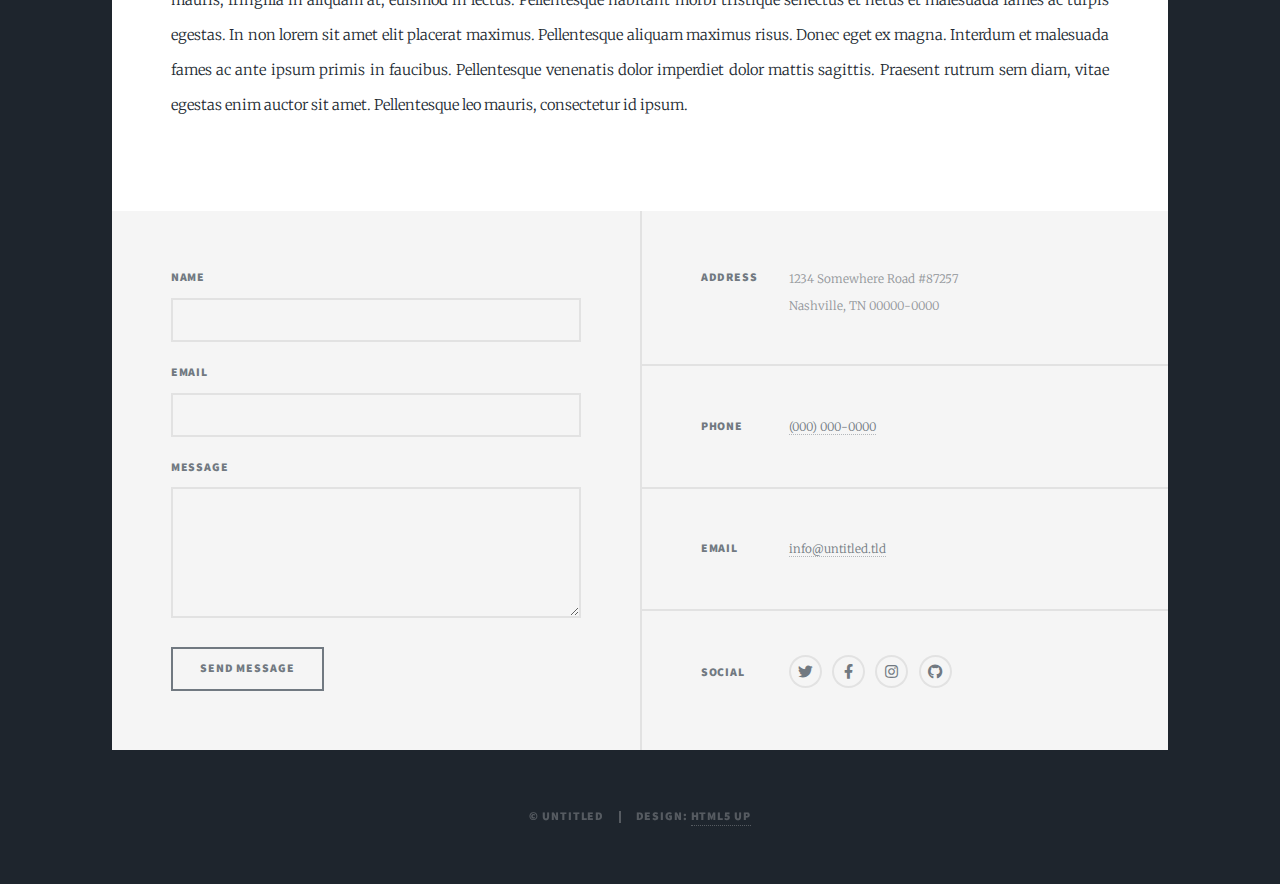
<file: generic.html>
<!DOCTYPE HTML>
<!--
	Massively by HTML5 UP
	html5up.net | @ajlkn
	Free for personal and commercial use under the CCA 3.0 license (html5up.net/license)
-->
<html>
	<head>
		<title>Si Bi Group 2025</title>
		<meta charset="utf-8" />
		<meta name="viewport" content="width=device-width, initial-scale=1, user-scalable=no" />
		<meta name="robots" content="index,follow" />
		<link rel="canonical" href="https://sibigroup2025.com/generic.html" />
		<link rel="stylesheet" href="assets/css/main.css" />
		<noscript><link rel="stylesheet" href="assets/css/noscript.css" /></noscript>
	</head>
	<body class="is-preload">

		<!-- Wrapper -->
			<div id="wrapper">

				<!-- Header -->
					<header id="header">
						<a href="/" class="logo">Si Bi Group 2025</a>
					</header>

				<!-- Nav -->
					<nav id="nav">
						<ul class="links">
							<li><a href="/">This is Massively</a></li>
							<li class="active"><a href="generic.html">Generic Page</a></li>
							<li><a href="elements.html">Elements Reference</a></li>
						</ul>
						<ul class="icons">
							<li><a href="#" class="icon brands fa-twitter"><span class="label">Twitter</span></a></li>
							<li><a href="#" class="icon brands fa-facebook-f"><span class="label">Facebook</span></a></li>
							<li><a href="#" class="icon brands fa-instagram"><span class="label">Instagram</span></a></li>
							<li><a href="#" class="icon brands fa-github"><span class="label">GitHub</span></a></li>
						</ul>
					</nav>

				<!-- Main -->
					<div id="main">

						<!-- Post -->
							<section class="post">
								<header class="major">
									<span class="date">April 25, 2017</span>
									<h1>This is a<br />
									Generic Page</h1>
									<p>Aenean ornare velit lacus varius enim ullamcorper proin aliquam<br />
									facilisis ante sed etiam magna interdum congue. Lorem ipsum dolor<br />
									amet nullam sed etiam veroeros.</p>
								</header>
								<div class="image main"><img src="images/pic01.jpg" alt="" /></div>
								<p>Donec eget ex magna. Interdum et malesuada fames ac ante ipsum primis in faucibus. Pellentesque venenatis dolor imperdiet dolor mattis sagittis. Praesent rutrum sem diam, vitae egestas enim auctor sit amet. Pellentesque leo mauris, consectetur id ipsum sit amet, fergiat. Pellentesque in mi eu massa lacinia malesuada et a elit. Donec urna ex, lacinia in purus ac, pretium pulvinar mauris. Nunc lorem mauris, fringilla in aliquam at, euismod in lectus. Pellentesque habitant morbi tristique senectus et netus et malesuada fames ac turpis egestas. Curabitur sapien risus, commodo eget turpis at, elementum convallis enim turpis, lorem ipsum dolor sit amet nullam.</p>
								<p>Lorem ipsum dolor sit amet, consectetur adipiscing elit. Duis dapibus rutrum facilisis. Class aptent taciti sociosqu ad litora torquent per conubia nostra, per inceptos himenaeos. Etiam tristique libero eu nibh porttitor fermentum. Nullam venenatis erat id vehicula viverra. Nunc ultrices eros ut ultricies condimentum. Mauris risus lacus, blandit sit amet venenatis non, bibendum vitae dolor. Nunc lorem mauris, fringilla in aliquam at, euismod in lectus. Pellentesque habitant morbi tristique senectus et netus et malesuada fames ac turpis egestas. In non lorem sit amet elit placerat maximus. Pellentesque aliquam maximus risus. Donec eget ex magna. Interdum et malesuada fames ac ante ipsum primis in faucibus. Pellentesque venenatis dolor imperdiet dolor mattis sagittis. Praesent rutrum sem diam, vitae egestas enim auctor sit amet. Pellentesque leo mauris, consectetur id ipsum.</p>
							</section>

					</div>

				<!-- Footer -->
					<footer id="footer">
						<section>
							<form method="post" action="#">
								<div class="fields">
									<div class="field">
										<label for="name">Name</label>
										<input type="text" name="name" id="name" />
									</div>
									<div class="field">
										<label for="email">Email</label>
										<input type="text" name="email" id="email" />
									</div>
									<div class="field">
										<label for="message">Message</label>
										<textarea name="message" id="message" rows="3"></textarea>
									</div>
								</div>
								<ul class="actions">
									<li><input type="submit" value="Send Message" /></li>
								</ul>
							</form>
						</section>
						<section class="split contact">
							<section class="alt">
								<h3>Address</h3>
								<p>1234 Somewhere Road #87257<br />
								Nashville, TN 00000-0000</p>
							</section>
							<section>
								<h3>Phone</h3>
								<p><a href="#">(000) 000-0000</a></p>
							</section>
							<section>
								<h3>Email</h3>
								<p><a href="#">info@untitled.tld</a></p>
							</section>
							<section>
								<h3>Social</h3>
								<ul class="icons alt">
									<li><a href="#" class="icon brands alt fa-twitter"><span class="label">Twitter</span></a></li>
									<li><a href="#" class="icon brands alt fa-facebook-f"><span class="label">Facebook</span></a></li>
									<li><a href="#" class="icon brands alt fa-instagram"><span class="label">Instagram</span></a></li>
									<li><a href="#" class="icon brands alt fa-github"><span class="label">GitHub</span></a></li>
								</ul>
							</section>
						</section>
					</footer>

				<!-- Copyright -->
					<div id="copyright">
						<ul><li>&copy; Untitled</li><li>Design: <a href="https://html5up.net">HTML5 UP</a></li></ul>
					</div>

			</div>

		<!-- Scripts -->
			<script src="assets/js/jquery.min.js"></script>
			<script src="assets/js/jquery.scrollex.min.js"></script>
			<script src="assets/js/jquery.scrolly.min.js"></script>
			<script src="assets/js/browser.min.js"></script>
			<script src="assets/js/breakpoints.min.js"></script>
			<script src="assets/js/util.js"></script>
			<script src="assets/js/main.js"></script>

	</body>
</html>
</file>
<file: assets/css/main.css>
@import url(fontawesome-all.min.css);
@import url("https://fonts.googleapis.com/css?family=Merriweather:300,700,300italic,700italic|Source+Sans+Pro:900");

/*
	Massively by HTML5 UP
	html5up.net | @ajlkn
	Free for personal and commercial use under the CCA 3.0 license (html5up.net/license)
*/

html, body, div, span, applet, object,
iframe, h1, h2, h3, h4, h5, h6, p, blockquote,
pre, a, abbr, acronym, address, big, cite,
code, del, dfn, em, img, ins, kbd, q, s, samp,
small, strike, strong, sub, sup, tt, var, b,
u, i, center, dl, dt, dd, ol, ul, li, fieldset,
form, label, legend, table, caption, tbody,
tfoot, thead, tr, th, td, article, aside,
canvas, details, embed, figure, figcaption,
footer, header, hgroup, menu, nav, output, ruby,
section, summary, time, mark, audio, video {
	margin: 0;
	padding: 0;
	border: 0;
	font-size: 100%;
	font: inherit;
	vertical-align: baseline;}

article, aside, details, figcaption, figure,
footer, header, hgroup, menu, nav, section {
	display: block;}

body {
	line-height: 1;
}

ol, ul {
	list-style: none;
}

blockquote, q {
	quotes: none;
}

	blockquote:before, blockquote:after, q:before, q:after {
		content: '';
		content: none;
	}

table {
	border-collapse: collapse;
	border-spacing: 0;
}

body {
	-webkit-text-size-adjust: none;
}

mark {
	background-color: transparent;
	color: inherit;
}

input::-moz-focus-inner {
	border: 0;
	padding: 0;
}

input, select, textarea {
	-moz-appearance: none;
	-webkit-appearance: none;
	-ms-appearance: none;
	appearance: none;
}

/* Basic */

	@-ms-viewport {
		width: device-width;
	}

	body {
		-ms-overflow-style: scrollbar;
	}

	@media screen and (max-width: 480px) {

		html, body {
			min-width: 320px;
		}

	}

	html {
		box-sizing: border-box;
	}

	*, *:before, *:after {
		box-sizing: inherit;
	}

	body {
		background-color: #1e252d;
	}

		body.is-preload *, body.is-preload *:before, body.is-preload *:after {
			-moz-animation: none !important;
			-webkit-animation: none !important;
			-ms-animation: none !important;
			animation: none !important;
			-moz-transition: none !important;
			-webkit-transition: none !important;
			-ms-transition: none !important;
			transition: none !important;
		}

/* Type */

	html {
		font-size: 16pt;
	}

		@media screen and (max-width: 1680px) {

			html {
				font-size: 12pt;
			}

		}

		@media screen and (max-width: 1280px) {

			html {
				font-size: 11pt;
			}

		}

		@media screen and (max-width: 360px) {

			html {
				font-size: 10pt;
			}

		}

	body {
		color: #212931;
	}

	body, input, select, textarea {
		font-family: "Merriweather", Georgia, serif;
		font-weight: 300;
		font-size: 1rem;
		line-height: 2.375;
	}

	a {
		-moz-transition: color 0.2s ease-in-out, background-color 0.2s ease-in-out, border-color 0.2s ease-in-out, box-shadow 0.2s ease-in-out;
		-webkit-transition: color 0.2s ease-in-out, background-color 0.2s ease-in-out, border-color 0.2s ease-in-out, box-shadow 0.2s ease-in-out;
		-ms-transition: color 0.2s ease-in-out, background-color 0.2s ease-in-out, border-color 0.2s ease-in-out, box-shadow 0.2s ease-in-out;
		transition: color 0.2s ease-in-out, background-color 0.2s ease-in-out, border-color 0.2s ease-in-out, box-shadow 0.2s ease-in-out;
		border-bottom: dotted 1px;
		text-decoration: none;
	}

		a:hover {
			border-bottom-color: transparent;
		}

	strong, b {
		font-weight: 600;
	}

	em, i {
		font-style: italic;
	}

	p {
		text-align: justify;
		margin: 0 0 2rem 0;
	}

	h1, h2, h3, h4, h5, h6 {
		font-family: "Source Sans Pro", Helvetica, sans-serif;
		font-weight: 900;
		line-height: 1.5;
		letter-spacing: 0.075em;
		text-transform: uppercase;
		margin: 0 0 1rem 0;
	}

		h1 a, h2 a, h3 a, h4 a, h5 a, h6 a {
			border-bottom: 0;
			color: inherit;
			text-decoration: none;
		}

	h1 {
		font-size: 4rem;
		line-height: 1.1;
		margin: 0 0 2rem 0;
	}

	h2 {
		font-size: 1.75rem;
		line-height: 1.3;
		margin: 0 0 1.5rem 0;
	}

	h3 {
		font-size: 1.25rem;
		margin: 0 0 1.5rem 0;
	}

	h4 {
		font-size: 1rem;
	}

	h5 {
		font-size: 0.9rem;
	}

	h6 {
		font-size: 0.8rem;
	}

	sub {
		font-size: 0.8rem;
		position: relative;
		top: 0.5rem;
	}

	sup {
		font-size: 0.8rem;
		position: relative;
		top: -0.5rem;
	}

	blockquote {
		border-left: solid 4px;
		font-style: italic;
		margin: 0 0 2rem 0;
		padding: 0.5rem 0 0.5rem 2rem;
	}

	code {
		border: solid 2px;
		font-family: "Courier New", monospace;
		font-size: 0.9rem;
		margin: 0 0.25rem;
		padding: 0.25rem 0.65rem;
	}

	pre {
		-webkit-overflow-scrolling: touch;
		font-family: "Courier New", monospace;
		font-size: 0.9rem;
		margin: 0 0 2rem 0;
	}

		pre code {
			display: block;
			line-height: 1.75;
			padding: 1rem 1.5rem;
			overflow-x: auto;
		}

	hr {
		border: 0;
		border-bottom: solid 2px;
		margin: 3rem 0;
	}

		hr.major {
			margin: 5rem 0;
		}

	.align-left {
		text-align: left;
	}

	.align-center {
		text-align: center;
	}

	.align-right {
		text-align: right;
	}

	input, select, textarea {
		color: #212931;
	}

	a {
		color: #212931;
		border-bottom-color: rgba(33, 41, 49, 0.5);
	}

		a:hover {
			border-bottom-color: transparent;
			color: #18bfef !important;
		}

	strong, b {
		color: #212931;
	}

	h1, h2, h3, h4, h5, h6 {
		color: #212931;
	}

	blockquote {
		border-left-color: #eeeeee;
	}

	code {
		background: rgba(220, 220, 220, 0.25);
		border-color: #eeeeee;
	}

	hr {
		border-bottom-color: #eeeeee;
	}

/* Row */

	.row {
		display: flex;
		flex-wrap: wrap;
		box-sizing: border-box;
		align-items: stretch;
	}

		.row > * {
			box-sizing: border-box;
		}

		.row.gtr-uniform > * > :last-child {
			margin-bottom: 0;
		}

		.row.aln-left {
			justify-content: flex-start;
		}

		.row.aln-center {
			justify-content: center;
		}

		.row.aln-right {
			justify-content: flex-end;
		}

		.row.aln-top {
			align-items: flex-start;
		}

		.row.aln-middle {
			align-items: center;
		}

		.row.aln-bottom {
			align-items: flex-end;
		}

		.row > .imp {
			order: -1;
		}

		.row > .col-1 {
			width: 8.33333%;
		}

		.row > .off-1 {
			margin-left: 8.33333%;
		}

		.row > .col-2 {
			width: 16.66667%;
		}

		.row > .off-2 {
			margin-left: 16.66667%;
		}

		.row > .col-3 {
			width: 25%;
		}

		.row > .off-3 {
			margin-left: 25%;
		}

		.row > .col-4 {
			width: 33.33333%;
		}

		.row > .off-4 {
			margin-left: 33.33333%;
		}

		.row > .col-5 {
			width: 41.66667%;
		}

		.row > .off-5 {
			margin-left: 41.66667%;
		}

		.row > .col-6 {
			width: 50%;
		}

		.row > .off-6 {
			margin-left: 50%;
		}

		.row > .col-7 {
			width: 58.33333%;
		}

		.row > .off-7 {
			margin-left: 58.33333%;
		}

		.row > .col-8 {
			width: 66.66667%;
		}

		.row > .off-8 {
			margin-left: 66.66667%;
		}

		.row > .col-9 {
			width: 75%;
		}

		.row > .off-9 {
			margin-left: 75%;
		}

		.row > .col-10 {
			width: 83.33333%;
		}

		.row > .off-10 {
			margin-left: 83.33333%;
		}

		.row > .col-11 {
			width: 91.66667%;
		}

		.row > .off-11 {
			margin-left: 91.66667%;
		}

		.row > .col-12 {
			width: 100%;
		}

		.row > .off-12 {
			margin-left: 100%;
		}

		.row.gtr-0 {
			margin-top: 0;
			margin-left: 0rem;
		}

			.row.gtr-0 > * {
				padding: 0 0 0 0rem;
			}

			.row.gtr-0.gtr-uniform {
				margin-top: 0rem;
			}

				.row.gtr-0.gtr-uniform > * {
					padding-top: 0rem;
				}

		.row.gtr-25 {
			margin-top: 0;
			margin-left: -0.375rem;
		}

			.row.gtr-25 > * {
				padding: 0 0 0 0.375rem;
			}

			.row.gtr-25.gtr-uniform {
				margin-top: -0.375rem;
			}

				.row.gtr-25.gtr-uniform > * {
					padding-top: 0.375rem;
				}

		.row.gtr-50 {
			margin-top: 0;
			margin-left: -0.75rem;
		}

			.row.gtr-50 > * {
				padding: 0 0 0 0.75rem;
			}

			.row.gtr-50.gtr-uniform {
				margin-top: -0.75rem;
			}

				.row.gtr-50.gtr-uniform > * {
					padding-top: 0.75rem;
				}

		.row {
			margin-top: 0;
			margin-left: -1.5rem;
		}

			.row > * {
				padding: 0 0 0 1.5rem;
			}

			.row.gtr-uniform {
				margin-top: -1.5rem;
			}

				.row.gtr-uniform > * {
					padding-top: 1.5rem;
				}

		.row.gtr-150 {
			margin-top: 0;
			margin-left: -2.25rem;
		}

			.row.gtr-150 > * {
				padding: 0 0 0 2.25rem;
			}

			.row.gtr-150.gtr-uniform {
				margin-top: -2.25rem;
			}

				.row.gtr-150.gtr-uniform > * {
					padding-top: 2.25rem;
				}

		.row.gtr-200 {
			margin-top: 0;
			margin-left: -3rem;
		}

			.row.gtr-200 > * {
				padding: 0 0 0 3rem;
			}

			.row.gtr-200.gtr-uniform {
				margin-top: -3rem;
			}

				.row.gtr-200.gtr-uniform > * {
					padding-top: 3rem;
				}

		@media screen and (max-width: 1680px) {

			.row {
				display: flex;
				flex-wrap: wrap;
				box-sizing: border-box;
				align-items: stretch;
			}

				.row > * {
					box-sizing: border-box;
				}

				.row.gtr-uniform > * > :last-child {
					margin-bottom: 0;
				}

				.row.aln-left {
					justify-content: flex-start;
				}

				.row.aln-center {
					justify-content: center;
				}

				.row.aln-right {
					justify-content: flex-end;
				}

				.row.aln-top {
					align-items: flex-start;
				}

				.row.aln-middle {
					align-items: center;
				}

				.row.aln-bottom {
					align-items: flex-end;
				}

				.row > .imp-xlarge {
					order: -1;
				}

				.row > .col-1-xlarge {
					width: 8.33333%;
				}

				.row > .off-1-xlarge {
					margin-left: 8.33333%;
				}

				.row > .col-2-xlarge {
					width: 16.66667%;
				}

				.row > .off-2-xlarge {
					margin-left: 16.66667%;
				}

				.row > .col-3-xlarge {
					width: 25%;
				}

				.row > .off-3-xlarge {
					margin-left: 25%;
				}

				.row > .col-4-xlarge {
					width: 33.33333%;
				}

				.row > .off-4-xlarge {
					margin-left: 33.33333%;
				}

				.row > .col-5-xlarge {
					width: 41.66667%;
				}

				.row > .off-5-xlarge {
					margin-left: 41.66667%;
				}

				.row > .col-6-xlarge {
					width: 50%;
				}

				.row > .off-6-xlarge {
					margin-left: 50%;
				}

				.row > .col-7-xlarge {
					width: 58.33333%;
				}

				.row > .off-7-xlarge {
					margin-left: 58.33333%;
				}

				.row > .col-8-xlarge {
					width: 66.66667%;
				}

				.row > .off-8-xlarge {
					margin-left: 66.66667%;
				}

				.row > .col-9-xlarge {
					width: 75%;
				}

				.row > .off-9-xlarge {
					margin-left: 75%;
				}

				.row > .col-10-xlarge {
					width: 83.33333%;
				}

				.row > .off-10-xlarge {
					margin-left: 83.33333%;
				}

				.row > .col-11-xlarge {
					width: 91.66667%;
				}

				.row > .off-11-xlarge {
					margin-left: 91.66667%;
				}

				.row > .col-12-xlarge {
					width: 100%;
				}

				.row > .off-12-xlarge {
					margin-left: 100%;
				}

				.row.gtr-0 {
					margin-top: 0;
					margin-left: 0rem;
				}

					.row.gtr-0 > * {
						padding: 0 0 0 0rem;
					}

					.row.gtr-0.gtr-uniform {
						margin-top: 0rem;
					}

						.row.gtr-0.gtr-uniform > * {
							padding-top: 0rem;
						}

				.row.gtr-25 {
					margin-top: 0;
					margin-left: -0.375rem;
				}

					.row.gtr-25 > * {
						padding: 0 0 0 0.375rem;
					}

					.row.gtr-25.gtr-uniform {
						margin-top: -0.375rem;
					}

						.row.gtr-25.gtr-uniform > * {
							padding-top: 0.375rem;
						}

				.row.gtr-50 {
					margin-top: 0;
					margin-left: -0.75rem;
				}

					.row.gtr-50 > * {
						padding: 0 0 0 0.75rem;
					}

					.row.gtr-50.gtr-uniform {
						margin-top: -0.75rem;
					}

						.row.gtr-50.gtr-uniform > * {
							padding-top: 0.75rem;
						}

				.row {
					margin-top: 0;
					margin-left: -1.5rem;
				}

					.row > * {
						padding: 0 0 0 1.5rem;
					}

					.row.gtr-uniform {
						margin-top: -1.5rem;
					}

						.row.gtr-uniform > * {
							padding-top: 1.5rem;
						}

				.row.gtr-150 {
					margin-top: 0;
					margin-left: -2.25rem;
				}

					.row.gtr-150 > * {
						padding: 0 0 0 2.25rem;
					}

					.row.gtr-150.gtr-uniform {
						margin-top: -2.25rem;
					}

						.row.gtr-150.gtr-uniform > * {
							padding-top: 2.25rem;
						}

				.row.gtr-200 {
					margin-top: 0;
					margin-left: -3rem;
				}

					.row.gtr-200 > * {
						padding: 0 0 0 3rem;
					}

					.row.gtr-200.gtr-uniform {
						margin-top: -3rem;
					}

						.row.gtr-200.gtr-uniform > * {
							padding-top: 3rem;
						}

		}

		@media screen and (max-width: 1280px) {

			.row {
				display: flex;
				flex-wrap: wrap;
				box-sizing: border-box;
				align-items: stretch;
			}

				.row > * {
					box-sizing: border-box;
				}

				.row.gtr-uniform > * > :last-child {
					margin-bottom: 0;
				}

				.row.aln-left {
					justify-content: flex-start;
				}

				.row.aln-center {
					justify-content: center;
				}

				.row.aln-right {
					justify-content: flex-end;
				}

				.row.aln-top {
					align-items: flex-start;
				}

				.row.aln-middle {
					align-items: center;
				}

				.row.aln-bottom {
					align-items: flex-end;
				}

				.row > .imp-large {
					order: -1;
				}

				.row > .col-1-large {
					width: 8.33333%;
				}

				.row > .off-1-large {
					margin-left: 8.33333%;
				}

				.row > .col-2-large {
					width: 16.66667%;
				}

				.row > .off-2-large {
					margin-left: 16.66667%;
				}

				.row > .col-3-large {
					width: 25%;
				}

				.row > .off-3-large {
					margin-left: 25%;
				}

				.row > .col-4-large {
					width: 33.33333%;
				}

				.row > .off-4-large {
					margin-left: 33.33333%;
				}

				.row > .col-5-large {
					width: 41.66667%;
				}

				.row > .off-5-large {
					margin-left: 41.66667%;
				}

				.row > .col-6-large {
					width: 50%;
				}

				.row > .off-6-large {
					margin-left: 50%;
				}

				.row > .col-7-large {
					width: 58.33333%;
				}

				.row > .off-7-large {
					margin-left: 58.33333%;
				}

				.row > .col-8-large {
					width: 66.66667%;
				}

				.row > .off-8-large {
					margin-left: 66.66667%;
				}

				.row > .col-9-large {
					width: 75%;
				}

				.row > .off-9-large {
					margin-left: 75%;
				}

				.row > .col-10-large {
					width: 83.33333%;
				}

				.row > .off-10-large {
					margin-left: 83.33333%;
				}

				.row > .col-11-large {
					width: 91.66667%;
				}

				.row > .off-11-large {
					margin-left: 91.66667%;
				}

				.row > .col-12-large {
					width: 100%;
				}

				.row > .off-12-large {
					margin-left: 100%;
				}

				.row.gtr-0 {
					margin-top: 0;
					margin-left: 0rem;
				}

					.row.gtr-0 > * {
						padding: 0 0 0 0rem;
					}

					.row.gtr-0.gtr-uniform {
						margin-top: 0rem;
					}

						.row.gtr-0.gtr-uniform > * {
							padding-top: 0rem;
						}

				.row.gtr-25 {
					margin-top: 0;
					margin-left: -0.375rem;
				}

					.row.gtr-25 > * {
						padding: 0 0 0 0.375rem;
					}

					.row.gtr-25.gtr-uniform {
						margin-top: -0.375rem;
					}

						.row.gtr-25.gtr-uniform > * {
							padding-top: 0.375rem;
						}

				.row.gtr-50 {
					margin-top: 0;
					margin-left: -0.75rem;
				}

					.row.gtr-50 > * {
						padding: 0 0 0 0.75rem;
					}

					.row.gtr-50.gtr-uniform {
						margin-top: -0.75rem;
					}

						.row.gtr-50.gtr-uniform > * {
							padding-top: 0.75rem;
						}

				.row {
					margin-top: 0;
					margin-left: -1.5rem;
				}

					.row > * {
						padding: 0 0 0 1.5rem;
					}

					.row.gtr-uniform {
						margin-top: -1.5rem;
					}

						.row.gtr-uniform > * {
							padding-top: 1.5rem;
						}

				.row.gtr-150 {
					margin-top: 0;
					margin-left: -2.25rem;
				}

					.row.gtr-150 > * {
						padding: 0 0 0 2.25rem;
					}

					.row.gtr-150.gtr-uniform {
						margin-top: -2.25rem;
					}

						.row.gtr-150.gtr-uniform > * {
							padding-top: 2.25rem;
						}

				.row.gtr-200 {
					margin-top: 0;
					margin-left: -3rem;
				}

					.row.gtr-200 > * {
						padding: 0 0 0 3rem;
					}

					.row.gtr-200.gtr-uniform {
						margin-top: -3rem;
					}

						.row.gtr-200.gtr-uniform > * {
							padding-top: 3rem;
						}

		}

		@media screen and (max-width: 980px) {

			.row {
				display: flex;
				flex-wrap: wrap;
				box-sizing: border-box;
				align-items: stretch;
			}

				.row > * {
					box-sizing: border-box;
				}

				.row.gtr-uniform > * > :last-child {
					margin-bottom: 0;
				}

				.row.aln-left {
					justify-content: flex-start;
				}

				.row.aln-center {
					justify-content: center;
				}

				.row.aln-right {
					justify-content: flex-end;
				}

				.row.aln-top {
					align-items: flex-start;
				}

				.row.aln-middle {
					align-items: center;
				}

				.row.aln-bottom {
					align-items: flex-end;
				}

				.row > .imp-medium {
					order: -1;
				}

				.row > .col-1-medium {
					width: 8.33333%;
				}

				.row > .off-1-medium {
					margin-left: 8.33333%;
				}

				.row > .col-2-medium {
					width: 16.66667%;
				}

				.row > .off-2-medium {
					margin-left: 16.66667%;
				}

				.row > .col-3-medium {
					width: 25%;
				}

				.row > .off-3-medium {
					margin-left: 25%;
				}

				.row > .col-4-medium {
					width: 33.33333%;
				}

				.row > .off-4-medium {
					margin-left: 33.33333%;
				}

				.row > .col-5-medium {
					width: 41.66667%;
				}

				.row > .off-5-medium {
					margin-left: 41.66667%;
				}

				.row > .col-6-medium {
					width: 50%;
				}

				.row > .off-6-medium {
					margin-left: 50%;
				}

				.row > .col-7-medium {
					width: 58.33333%;
				}

				.row > .off-7-medium {
					margin-left: 58.33333%;
				}

				.row > .col-8-medium {
					width: 66.66667%;
				}

				.row > .off-8-medium {
					margin-left: 66.66667%;
				}

				.row > .col-9-medium {
					width: 75%;
				}

				.row > .off-9-medium {
					margin-left: 75%;
				}

				.row > .col-10-medium {
					width: 83.33333%;
				}

				.row > .off-10-medium {
					margin-left: 83.33333%;
				}

				.row > .col-11-medium {
					width: 91.66667%;
				}

				.row > .off-11-medium {
					margin-left: 91.66667%;
				}

				.row > .col-12-medium {
					width: 100%;
				}

				.row > .off-12-medium {
					margin-left: 100%;
				}

				.row.gtr-0 {
					margin-top: 0;
					margin-left: 0rem;
				}

					.row.gtr-0 > * {
						padding: 0 0 0 0rem;
					}

					.row.gtr-0.gtr-uniform {
						margin-top: 0rem;
					}

						.row.gtr-0.gtr-uniform > * {
							padding-top: 0rem;
						}

				.row.gtr-25 {
					margin-top: 0;
					margin-left: -0.375rem;
				}

					.row.gtr-25 > * {
						padding: 0 0 0 0.375rem;
					}

					.row.gtr-25.gtr-uniform {
						margin-top: -0.375rem;
					}

						.row.gtr-25.gtr-uniform > * {
							padding-top: 0.375rem;
						}

				.row.gtr-50 {
					margin-top: 0;
					margin-left: -0.75rem;
				}

					.row.gtr-50 > * {
						padding: 0 0 0 0.75rem;
					}

					.row.gtr-50.gtr-uniform {
						margin-top: -0.75rem;
					}

						.row.gtr-50.gtr-uniform > * {
							padding-top: 0.75rem;
						}

				.row {
					margin-top: 0;
					margin-left: -1.5rem;
				}

					.row > * {
						padding: 0 0 0 1.5rem;
					}

					.row.gtr-uniform {
						margin-top: -1.5rem;
					}

						.row.gtr-uniform > * {
							padding-top: 1.5rem;
						}

				.row.gtr-150 {
					margin-top: 0;
					margin-left: -2.25rem;
				}

					.row.gtr-150 > * {
						padding: 0 0 0 2.25rem;
					}

					.row.gtr-150.gtr-uniform {
						margin-top: -2.25rem;
					}

						.row.gtr-150.gtr-uniform > * {
							padding-top: 2.25rem;
						}

				.row.gtr-200 {
					margin-top: 0;
					margin-left: -3rem;
				}

					.row.gtr-200 > * {
						padding: 0 0 0 3rem;
					}

					.row.gtr-200.gtr-uniform {
						margin-top: -3rem;
					}

						.row.gtr-200.gtr-uniform > * {
							padding-top: 3rem;
						}

		}

		@media screen and (max-width: 736px) {

			.row {
				display: flex;
				flex-wrap: wrap;
				box-sizing: border-box;
				align-items: stretch;
			}

				.row > * {
					box-sizing: border-box;
				}

				.row.gtr-uniform > * > :last-child {
					margin-bottom: 0;
				}

				.row.aln-left {
					justify-content: flex-start;
				}

				.row.aln-center {
					justify-content: center;
				}

				.row.aln-right {
					justify-content: flex-end;
				}

				.row.aln-top {
					align-items: flex-start;
				}

				.row.aln-middle {
					align-items: center;
				}

				.row.aln-bottom {
					align-items: flex-end;
				}

				.row > .imp-small {
					order: -1;
				}

				.row > .col-1-small {
					width: 8.33333%;
				}

				.row > .off-1-small {
					margin-left: 8.33333%;
				}

				.row > .col-2-small {
					width: 16.66667%;
				}

				.row > .off-2-small {
					margin-left: 16.66667%;
				}

				.row > .col-3-small {
					width: 25%;
				}

				.row > .off-3-small {
					margin-left: 25%;
				}

				.row > .col-4-small {
					width: 33.33333%;
				}

				.row > .off-4-small {
					margin-left: 33.33333%;
				}

				.row > .col-5-small {
					width: 41.66667%;
				}

				.row > .off-5-small {
					margin-left: 41.66667%;
				}

				.row > .col-6-small {
					width: 50%;
				}

				.row > .off-6-small {
					margin-left: 50%;
				}

				.row > .col-7-small {
					width: 58.33333%;
				}

				.row > .off-7-small {
					margin-left: 58.33333%;
				}

				.row > .col-8-small {
					width: 66.66667%;
				}

				.row > .off-8-small {
					margin-left: 66.66667%;
				}

				.row > .col-9-small {
					width: 75%;
				}

				.row > .off-9-small {
					margin-left: 75%;
				}

				.row > .col-10-small {
					width: 83.33333%;
				}

				.row > .off-10-small {
					margin-left: 83.33333%;
				}

				.row > .col-11-small {
					width: 91.66667%;
				}

				.row > .off-11-small {
					margin-left: 91.66667%;
				}

				.row > .col-12-small {
					width: 100%;
				}

				.row > .off-12-small {
					margin-left: 100%;
				}

				.row.gtr-0 {
					margin-top: 0;
					margin-left: 0rem;
				}

					.row.gtr-0 > * {
						padding: 0 0 0 0rem;
					}

					.row.gtr-0.gtr-uniform {
						margin-top: 0rem;
					}

						.row.gtr-0.gtr-uniform > * {
							padding-top: 0rem;
						}

				.row.gtr-25 {
					margin-top: 0;
					margin-left: -0.375rem;
				}

					.row.gtr-25 > * {
						padding: 0 0 0 0.375rem;
					}

					.row.gtr-25.gtr-uniform {
						margin-top: -0.375rem;
					}

						.row.gtr-25.gtr-uniform > * {
							padding-top: 0.375rem;
						}

				.row.gtr-50 {
					margin-top: 0;
					margin-left: -0.75rem;
				}

					.row.gtr-50 > * {
						padding: 0 0 0 0.75rem;
					}

					.row.gtr-50.gtr-uniform {
						margin-top: -0.75rem;
					}

						.row.gtr-50.gtr-uniform > * {
							padding-top: 0.75rem;
						}

				.row {
					margin-top: 0;
					margin-left: -1.5rem;
				}

					.row > * {
						padding: 0 0 0 1.5rem;
					}

					.row.gtr-uniform {
						margin-top: -1.5rem;
					}

						.row.gtr-uniform > * {
							padding-top: 1.5rem;
						}

				.row.gtr-150 {
					margin-top: 0;
					margin-left: -2.25rem;
				}

					.row.gtr-150 > * {
						padding: 0 0 0 2.25rem;
					}

					.row.gtr-150.gtr-uniform {
						margin-top: -2.25rem;
					}

						.row.gtr-150.gtr-uniform > * {
							padding-top: 2.25rem;
						}

				.row.gtr-200 {
					margin-top: 0;
					margin-left: -3rem;
				}

					.row.gtr-200 > * {
						padding: 0 0 0 3rem;
					}

					.row.gtr-200.gtr-uniform {
						margin-top: -3rem;
					}

						.row.gtr-200.gtr-uniform > * {
							padding-top: 3rem;
						}

		}

		@media screen and (max-width: 480px) {

			.row {
				display: flex;
				flex-wrap: wrap;
				box-sizing: border-box;
				align-items: stretch;
			}

				.row > * {
					box-sizing: border-box;
				}

				.row.gtr-uniform > * > :last-child {
					margin-bottom: 0;
				}

				.row.aln-left {
					justify-content: flex-start;
				}

				.row.aln-center {
					justify-content: center;
				}

				.row.aln-right {
					justify-content: flex-end;
				}

				.row.aln-top {
					align-items: flex-start;
				}

				.row.aln-middle {
					align-items: center;
				}

				.row.aln-bottom {
					align-items: flex-end;
				}

				.row > .imp-xsmall {
					order: -1;
				}

				.row > .col-1-xsmall {
					width: 8.33333%;
				}

				.row > .off-1-xsmall {
					margin-left: 8.33333%;
				}

				.row > .col-2-xsmall {
					width: 16.66667%;
				}

				.row > .off-2-xsmall {
					margin-left: 16.66667%;
				}

				.row > .col-3-xsmall {
					width: 25%;
				}

				.row > .off-3-xsmall {
					margin-left: 25%;
				}

				.row > .col-4-xsmall {
					width: 33.33333%;
				}

				.row > .off-4-xsmall {
					margin-left: 33.33333%;
				}

				.row > .col-5-xsmall {
					width: 41.66667%;
				}

				.row > .off-5-xsmall {
					margin-left: 41.66667%;
				}

				.row > .col-6-xsmall {
					width: 50%;
				}

				.row > .off-6-xsmall {
					margin-left: 50%;
				}

				.row > .col-7-xsmall {
					width: 58.33333%;
				}

				.row > .off-7-xsmall {
					margin-left: 58.33333%;
				}

				.row > .col-8-xsmall {
					width: 66.66667%;
				}

				.row > .off-8-xsmall {
					margin-left: 66.66667%;
				}

				.row > .col-9-xsmall {
					width: 75%;
				}

				.row > .off-9-xsmall {
					margin-left: 75%;
				}

				.row > .col-10-xsmall {
					width: 83.33333%;
				}

				.row > .off-10-xsmall {
					margin-left: 83.33333%;
				}

				.row > .col-11-xsmall {
					width: 91.66667%;
				}

				.row > .off-11-xsmall {
					margin-left: 91.66667%;
				}

				.row > .col-12-xsmall {
					width: 100%;
				}

				.row > .off-12-xsmall {
					margin-left: 100%;
				}

				.row.gtr-0 {
					margin-top: 0;
					margin-left: 0rem;
				}

					.row.gtr-0 > * {
						padding: 0 0 0 0rem;
					}

					.row.gtr-0.gtr-uniform {
						margin-top: 0rem;
					}

						.row.gtr-0.gtr-uniform > * {
							padding-top: 0rem;
						}

				.row.gtr-25 {
					margin-top: 0;
					margin-left: -0.375rem;
				}

					.row.gtr-25 > * {
						padding: 0 0 0 0.375rem;
					}

					.row.gtr-25.gtr-uniform {
						margin-top: -0.375rem;
					}

						.row.gtr-25.gtr-uniform > * {
							padding-top: 0.375rem;
						}

				.row.gtr-50 {
					margin-top: 0;
					margin-left: -0.75rem;
				}

					.row.gtr-50 > * {
						padding: 0 0 0 0.75rem;
					}

					.row.gtr-50.gtr-uniform {
						margin-top: -0.75rem;
					}

						.row.gtr-50.gtr-uniform > * {
							padding-top: 0.75rem;
						}

				.row {
					margin-top: 0;
					margin-left: -1.5rem;
				}

					.row > * {
						padding: 0 0 0 1.5rem;
					}

					.row.gtr-uniform {
						margin-top: -1.5rem;
					}

						.row.gtr-uniform > * {
							padding-top: 1.5rem;
						}

				.row.gtr-150 {
					margin-top: 0;
					margin-left: -2.25rem;
				}

					.row.gtr-150 > * {
						padding: 0 0 0 2.25rem;
					}

					.row.gtr-150.gtr-uniform {
						margin-top: -2.25rem;
					}

						.row.gtr-150.gtr-uniform > * {
							padding-top: 2.25rem;
						}

				.row.gtr-200 {
					margin-top: 0;
					margin-left: -3rem;
				}

					.row.gtr-200 > * {
						padding: 0 0 0 3rem;
					}

					.row.gtr-200.gtr-uniform {
						margin-top: -3rem;
					}

						.row.gtr-200.gtr-uniform > * {
							padding-top: 3rem;
						}

		}

		@media screen and (max-width: 360px) {

			.row {
				display: flex;
				flex-wrap: wrap;
				box-sizing: border-box;
				align-items: stretch;
			}

				.row > * {
					box-sizing: border-box;
				}

				.row.gtr-uniform > * > :last-child {
					margin-bottom: 0;
				}

				.row.aln-left {
					justify-content: flex-start;
				}

				.row.aln-center {
					justify-content: center;
				}

				.row.aln-right {
					justify-content: flex-end;
				}

				.row.aln-top {
					align-items: flex-start;
				}

				.row.aln-middle {
					align-items: center;
				}

				.row.aln-bottom {
					align-items: flex-end;
				}

				.row > .imp-xxsmall {
					order: -1;
				}

				.row > .col-1-xxsmall {
					width: 8.33333%;
				}

				.row > .off-1-xxsmall {
					margin-left: 8.33333%;
				}

				.row > .col-2-xxsmall {
					width: 16.66667%;
				}

				.row > .off-2-xxsmall {
					margin-left: 16.66667%;
				}

				.row > .col-3-xxsmall {
					width: 25%;
				}

				.row > .off-3-xxsmall {
					margin-left: 25%;
				}

				.row > .col-4-xxsmall {
					width: 33.33333%;
				}

				.row > .off-4-xxsmall {
					margin-left: 33.33333%;
				}

				.row > .col-5-xxsmall {
					width: 41.66667%;
				}

				.row > .off-5-xxsmall {
					margin-left: 41.66667%;
				}

				.row > .col-6-xxsmall {
					width: 50%;
				}

				.row > .off-6-xxsmall {
					margin-left: 50%;
				}

				.row > .col-7-xxsmall {
					width: 58.33333%;
				}

				.row > .off-7-xxsmall {
					margin-left: 58.33333%;
				}

				.row > .col-8-xxsmall {
					width: 66.66667%;
				}

				.row > .off-8-xxsmall {
					margin-left: 66.66667%;
				}

				.row > .col-9-xxsmall {
					width: 75%;
				}

				.row > .off-9-xxsmall {
					margin-left: 75%;
				}

				.row > .col-10-xxsmall {
					width: 83.33333%;
				}

				.row > .off-10-xxsmall {
					margin-left: 83.33333%;
				}

				.row > .col-11-xxsmall {
					width: 91.66667%;
				}

				.row > .off-11-xxsmall {
					margin-left: 91.66667%;
				}

				.row > .col-12-xxsmall {
					width: 100%;
				}

				.row > .off-12-xxsmall {
					margin-left: 100%;
				}

				.row.gtr-0 {
					margin-top: 0;
					margin-left: 0rem;
				}

					.row.gtr-0 > * {
						padding: 0 0 0 0rem;
					}

					.row.gtr-0.gtr-uniform {
						margin-top: 0rem;
					}

						.row.gtr-0.gtr-uniform > * {
							padding-top: 0rem;
						}

				.row.gtr-25 {
					margin-top: 0;
					margin-left: -0.375rem;
				}

					.row.gtr-25 > * {
						padding: 0 0 0 0.375rem;
					}

					.row.gtr-25.gtr-uniform {
						margin-top: -0.375rem;
					}

						.row.gtr-25.gtr-uniform > * {
							padding-top: 0.375rem;
						}

				.row.gtr-50 {
					margin-top: 0;
					margin-left: -0.75rem;
				}

					.row.gtr-50 > * {
						padding: 0 0 0 0.75rem;
					}

					.row.gtr-50.gtr-uniform {
						margin-top: -0.75rem;
					}

						.row.gtr-50.gtr-uniform > * {
							padding-top: 0.75rem;
						}

				.row {
					margin-top: 0;
					margin-left: -1.5rem;
				}

					.row > * {
						padding: 0 0 0 1.5rem;
					}

					.row.gtr-uniform {
						margin-top: -1.5rem;
					}

						.row.gtr-uniform > * {
							padding-top: 1.5rem;
						}

				.row.gtr-150 {
					margin-top: 0;
					margin-left: -2.25rem;
				}

					.row.gtr-150 > * {
						padding: 0 0 0 2.25rem;
					}

					.row.gtr-150.gtr-uniform {
						margin-top: -2.25rem;
					}

						.row.gtr-150.gtr-uniform > * {
							padding-top: 2.25rem;
						}

				.row.gtr-200 {
					margin-top: 0;
					margin-left: -3rem;
				}

					.row.gtr-200 > * {
						padding: 0 0 0 3rem;
					}

					.row.gtr-200.gtr-uniform {
						margin-top: -3rem;
					}

						.row.gtr-200.gtr-uniform > * {
							padding-top: 3rem;
						}

		}

/* Box */

	.box {
		border: solid 2px;
		margin-bottom: 2rem;
		padding: 1.5rem;
	}

		.box > :last-child,
		.box > :last-child > :last-child,
		.box > :last-child > :last-child > :last-child {
			margin-bottom: 0;
		}

		.box.alt {
			border: 0;
			border-radius: 0;
			padding: 0;
		}

	.box {
		border-color: #eeeeee;
	}

/* Button */

	input[type="submit"],
	input[type="reset"],
	input[type="button"],
	button,
	.button {
		-moz-appearance: none;
		-webkit-appearance: none;
		-ms-appearance: none;
		appearance: none;
		-moz-transition: background-color 0.2s ease-in-out, box-shadow 0.2s ease-in-out, color 0.2s ease-in-out;
		-webkit-transition: background-color 0.2s ease-in-out, box-shadow 0.2s ease-in-out, color 0.2s ease-in-out;
		-ms-transition: background-color 0.2s ease-in-out, box-shadow 0.2s ease-in-out, color 0.2s ease-in-out;
		transition: background-color 0.2s ease-in-out, box-shadow 0.2s ease-in-out, color 0.2s ease-in-out;
		border: 0;
		border-radius: 0;
		cursor: pointer;
		display: inline-block;
		font-family: "Source Sans Pro", Helvetica, sans-serif;
		font-size: 0.8rem;
		font-weight: 900;
		letter-spacing: 0.075em;
		height: 3rem;
		line-height: 3rem;
		padding: 0 2rem;
		text-align: center;
		text-decoration: none;
		text-transform: uppercase;
		white-space: nowrap;
	}

		input[type="submit"].icon:before,
		input[type="reset"].icon:before,
		input[type="button"].icon:before,
		button.icon:before,
		.button.icon:before {
			margin-right: 0.5rem;
		}

		input[type="submit"].icon.solo,
		input[type="reset"].icon.solo,
		input[type="button"].icon.solo,
		button.icon.solo,
		.button.icon.solo {
			position: relative;
			width: 4rem;
			height: 4rem;
			line-height: 4rem;
			border-radius: 4rem;
			text-indent: 4rem;
			overflow: hidden;
			padding: 0;
			white-space: nowrap;
		}

			input[type="submit"].icon.solo:before,
			input[type="reset"].icon.solo:before,
			input[type="button"].icon.solo:before,
			button.icon.solo:before,
			.button.icon.solo:before {
				position: absolute;
				display: block;
				top: 0;
				left: 0;
				width: inherit;
				height: inherit;
				line-height: inherit;
				font-size: 1.25rem;
				margin-right: 0;
				text-align: center;
				text-indent: 0;
			}

		input[type="submit"].fit,
		input[type="reset"].fit,
		input[type="button"].fit,
		button.fit,
		.button.fit {
			width: 100%;
		}

		input[type="submit"].small,
		input[type="reset"].small,
		input[type="button"].small,
		button.small,
		.button.small {
			font-size: 0.7rem;
			height: 2.5rem;
			line-height: 2.5rem;
			padding: 0 1.5rem;
		}

		input[type="submit"].large,
		input[type="reset"].large,
		input[type="button"].large,
		button.large,
		.button.large {
			font-size: 0.9rem;
			height: 3.5rem;
			line-height: 3.5rem;
			padding: 0 2.75rem;
		}

		@media screen and (max-width: 980px) {

			input[type="submit"],
			input[type="reset"],
			input[type="button"],
			button,
			.button {
				font-size: 0.9rem;
				height: 3.25rem;
				line-height: 3.25rem;
			}

				input[type="submit"].large,
				input[type="reset"].large,
				input[type="button"].large,
				button.large,
				.button.large {
					font-size: 1rem;
					height: 3.75rem;
					line-height: 3.75rem;
				}

		}

		input[type="submit"].disabled, input[type="submit"]:disabled,
		input[type="reset"].disabled,
		input[type="reset"]:disabled,
		input[type="button"].disabled,
		input[type="button"]:disabled,
		button.disabled,
		button:disabled,
		.button.disabled,
		.button:disabled {
			pointer-events: none;
			opacity: 0.25;
		}

	input[type="submit"],
	input[type="reset"],
	input[type="button"],
	button,
	.button {
		background-color: transparent;
		box-shadow: inset 0 0 0 2px #212931;
		color: #212931 !important;
	}

		input[type="submit"]:hover,
		input[type="reset"]:hover,
		input[type="button"]:hover,
		button:hover,
		.button:hover {
			box-shadow: inset 0 0 0 2px #18bfef;
			color: #18bfef !important;
		}

		input[type="submit"].primary,
		input[type="reset"].primary,
		input[type="button"].primary,
		button.primary,
		.button.primary {
			background-color: #212931;
			box-shadow: none;
			color: #ffffff !important;
		}

			input[type="submit"].primary:hover,
			input[type="reset"].primary:hover,
			input[type="button"].primary:hover,
			button.primary:hover,
			.button.primary:hover {
				background-color: #18bfef;
			}

/* Form */

	form {
		margin: 0 0 2rem 0;
	}

		form > :last-child {
			margin-bottom: 0;
		}

		form > .fields {
			display: -moz-flex;
			display: -webkit-flex;
			display: -ms-flex;
			display: flex;
			-moz-flex-wrap: wrap;
			-webkit-flex-wrap: wrap;
			-ms-flex-wrap: wrap;
			flex-wrap: wrap;
			width: calc(100% + 3rem);
			margin: -1.5rem 0 2rem -1.5rem;
		}

			form > .fields > .field {
				-moz-flex-grow: 0;
				-webkit-flex-grow: 0;
				-ms-flex-grow: 0;
				flex-grow: 0;
				-moz-flex-shrink: 0;
				-webkit-flex-shrink: 0;
				-ms-flex-shrink: 0;
				flex-shrink: 0;
				padding: 1.5rem 0 0 1.5rem;
				width: calc(100% - 1.5rem);
			}

				form > .fields > .field.half {
					width: calc(50% - 0.75rem);
				}

				form > .fields > .field.third {
					width: calc(100%/3 - 0.5rem);
				}

				form > .fields > .field.quarter {
					width: calc(25% - 0.375rem);
				}

		@media screen and (max-width: 480px) {

			form > .fields {
				width: calc(100% + 3rem);
				margin: -1.5rem 0 2rem -1.5rem;
			}

				form > .fields > .field {
					padding: 1.5rem 0 0 1.5rem;
					width: calc(100% - 1.5rem);
				}

					form > .fields > .field.half {
						width: calc(100% - 1.5rem);
					}

					form > .fields > .field.third {
						width: calc(100% - 1.5rem);
					}

					form > .fields > .field.quarter {
						width: calc(100% - 1.5rem);
					}

		}

	label {
		display: block;
		font-family: "Source Sans Pro", Helvetica, sans-serif;
		font-weight: 900;
		line-height: 1.5;
		letter-spacing: 0.075em;
		font-size: 0.8rem;
		text-transform: uppercase;
		margin: 0 0 0.75rem 0;
	}

		@media screen and (max-width: 980px) {

			label {
				font-size: 0.9rem;
			}

		}

	input[type="text"],
	input[type="password"],
	input[type="email"],
	select,
	textarea {
		-moz-appearance: none;
		-webkit-appearance: none;
		-ms-appearance: none;
		appearance: none;
		background: transparent;
		border-radius: 0;
		border: solid 2px;
		color: inherit;
		display: block;
		outline: 0;
		padding: 0 1rem;
		text-decoration: none;
		width: 100%;
	}

		input[type="text"]:invalid,
		input[type="password"]:invalid,
		input[type="email"]:invalid,
		select:invalid,
		textarea:invalid {
			box-shadow: none;
		}

	select {
		background-size: 1.25rem;
		background-repeat: no-repeat;
		background-position: calc(100% - 1rem) center;
		height: 3rem;
		padding-right: 3rem;
		text-overflow: ellipsis;
	}

		select:focus::-ms-value {
			background-color: transparent;
		}

		select::-ms-expand {
			display: none;
		}

	input[type="text"],
	input[type="password"],
	input[type="email"],
	select {
		height: 3rem;
	}

	textarea {
		padding: 0.75rem 1rem;
	}

	input[type="checkbox"],
	input[type="radio"] {
		-moz-appearance: none;
		-webkit-appearance: none;
		-ms-appearance: none;
		appearance: none;
		display: block;
		float: left;
		margin-right: -2rem;
		opacity: 0;
		width: 1rem;
		z-index: -1;
	}

		input[type="checkbox"] + label,
		input[type="radio"] + label {
			text-decoration: none;
			cursor: pointer;
			display: inline-block;
			font-size: 1rem;
			letter-spacing: 0;
			font-family: "Merriweather", Georgia, serif;
			text-transform: none;
			font-weight: 300;
			padding-left: 2.8rem;
			padding-right: 1rem;
			position: relative;
		}

			input[type="checkbox"] + label:before,
			input[type="radio"] + label:before {
				-moz-osx-font-smoothing: grayscale;
				-webkit-font-smoothing: antialiased;
				display: inline-block;
				font-style: normal;
				font-variant: normal;
				text-rendering: auto;
				line-height: 1;
				text-transform: none !important;
				font-family: 'Font Awesome 5 Free';
				font-weight: 900;
			}

			input[type="checkbox"] + label:before,
			input[type="radio"] + label:before {
				border-radius: 0;
				border: solid 2px;
				content: '';
				display: inline-block;
				font-size: 0.8rem;
				height: 1.8rem;
				left: 0;
				line-height: 1.65rem;
				position: absolute;
				text-align: center;
				top: -0.125rem;
				width: 1.8rem;
			}

		input[type="checkbox"]:checked + label:before,
		input[type="radio"]:checked + label:before {
			content: '\f00c';
		}

	input[type="checkbox"] + label:before {
		border-radius: 0;
	}

	input[type="radio"] + label:before {
		border-radius: 100%;
	}

	::-webkit-input-placeholder {
		opacity: 1.0;
	}

	:-moz-placeholder {
		opacity: 1.0;
	}

	::-moz-placeholder {
		opacity: 1.0;
	}

	:-ms-input-placeholder {
		opacity: 1.0;
	}

	label {
		color: #212931;
	}

	input[type="text"],
	input[type="password"],
	input[type="email"],
	select,
	textarea {
		border-color: #eeeeee;
	}

		input[type="text"]:focus,
		input[type="password"]:focus,
		input[type="email"]:focus,
		select:focus,
		textarea:focus {
			border-color: #18bfef;
		}

	select {
		background-image: url("data:image/svg+xml;charset=utf8,%3Csvg xmlns='http://www.w3.org/2000/svg' width='40' height='40' preserveAspectRatio='none' viewBox='0 0 40 40'%3E%3Cpath d='M9.4,12.3l10.4,10.4l10.4-10.4c0.2-0.2,0.5-0.4,0.9-0.4c0.3,0,0.6,0.1,0.9,0.4l3.3,3.3c0.2,0.2,0.4,0.5,0.4,0.9 c0,0.4-0.1,0.6-0.4,0.9L20.7,31.9c-0.2,0.2-0.5,0.4-0.9,0.4c-0.3,0-0.6-0.1-0.9-0.4L4.3,17.3c-0.2-0.2-0.4-0.5-0.4-0.9 c0-0.4,0.1-0.6,0.4-0.9l3.3-3.3c0.2-0.2,0.5-0.4,0.9-0.4S9.1,12.1,9.4,12.3z' fill='%23eeeeee' /%3E%3C/svg%3E");
	}

		select option {
			background-color: #ffffff;
			color: #212931;
		}

	.select-wrapper:before {
		color: #eeeeee;
	}

	input[type="checkbox"] + label,
	input[type="radio"] + label {
		color: #212931;
	}

		input[type="checkbox"] + label:before,
		input[type="radio"] + label:before {
			border-color: #eeeeee;
		}

	input[type="checkbox"]:checked + label:before,
	input[type="radio"]:checked + label:before {
		background-color: #212931;
		border-color: #212931;
		color: #ffffff;
	}

	input[type="checkbox"]:focus + label:before,
	input[type="radio"]:focus + label:before {
		border-color: #18bfef;
	}

	::-webkit-input-placeholder {
		color: #909498 !important;
	}

	:-moz-placeholder {
		color: #909498 !important;
	}

	::-moz-placeholder {
		color: #909498 !important;
	}

	:-ms-input-placeholder {
		color: #909498 !important;
	}

	.formerize-placeholder {
		color: #909498 !important;
	}

/* Icon */

	.icon {
		text-decoration: none;
		border-bottom: none;
		position: relative;
	}

		.icon:before {
			-moz-osx-font-smoothing: grayscale;
			-webkit-font-smoothing: antialiased;
			display: inline-block;
			font-style: normal;
			font-variant: normal;
			text-rendering: auto;
			line-height: 1;
			text-transform: none !important;
			font-family: 'Font Awesome 5 Free';
			font-weight: 400;
		}

		.icon > .label {
			display: none;
		}

		.icon:before {
			line-height: inherit;
		}

		.icon.solid:before {
			font-weight: 900;
		}

		.icon.brands:before {
			font-family: 'Font Awesome 5 Brands';
		}

/* Image */

	.image {
		border: 0;
		display: inline-block;
		position: relative;
	}

		.image img {
			display: block;
		}

		.image.left, .image.right {
			max-width: 40%;
		}

			.image.left img, .image.right img {
				width: 100%;
			}

		.image.left {
			float: left;
			margin: 0 2rem 2rem 0;
			top: 0.75rem;
		}

		.image.right {
			float: right;
			margin: 0 0 2rem 2rem;
			top: 0.75rem;
		}

		.image.fit {
			display: block;
			margin: 2.5rem 0;
			width: 100%;
		}

			.image.fit:first-child {
				margin-top: 0;
			}

			.image.fit img {
				width: 100%;
			}

		.image.main {
			display: block;
			margin: 4rem 0;
			width: 100%;
		}

			.image.main:first-child {
				margin-top: 0;
			}

			.image.main img {
				width: 100%;
			}

		@media screen and (max-width: 736px) {

			.image.fit {
				margin: 2rem 0;
			}

			.image.main {
				margin: 2rem 0;
			}

		}

	a.image {
		overflow: hidden;
	}

		a.image img {
			-moz-transition: -moz-transform 0.2s ease-out;
			-webkit-transition: -webkit-transform 0.2s ease-out;
			-ms-transition: -ms-transform 0.2s ease-out;
			transition: transform 0.2s ease-out;
		}

		a.image:hover img {
			-moz-transform: scale(1.05);
			-webkit-transform: scale(1.05);
			-ms-transform: scale(1.05);
			transform: scale(1.05);
		}

/* Actions */

	ul.actions {
		display: -moz-flex;
		display: -webkit-flex;
		display: -ms-flex;
		display: flex;
		cursor: default;
		list-style: none;
		margin-left: -1rem;
		padding-left: 0;
	}

		ul.actions li {
			padding: 0 0 0 1rem;
			vertical-align: middle;
		}

		ul.actions.special {
			-moz-justify-content: center;
			-webkit-justify-content: center;
			-ms-justify-content: center;
			justify-content: center;
			width: 100%;
			margin-left: 0;
		}

			ul.actions.special li:first-child {
				padding-left: 0;
			}

		ul.actions.stacked {
			-moz-flex-direction: column;
			-webkit-flex-direction: column;
			-ms-flex-direction: column;
			flex-direction: column;
			margin-left: 0;
		}

			ul.actions.stacked li {
				padding: 1.3rem 0 0 0;
			}

				ul.actions.stacked li:first-child {
					padding-top: 0;
				}

		ul.actions.fit {
			width: calc(100% + 1rem);
		}

			ul.actions.fit li {
				-moz-flex-grow: 1;
				-webkit-flex-grow: 1;
				-ms-flex-grow: 1;
				flex-grow: 1;
				-moz-flex-shrink: 1;
				-webkit-flex-shrink: 1;
				-ms-flex-shrink: 1;
				flex-shrink: 1;
				width: 100%;
			}

				ul.actions.fit li > * {
					width: 100%;
				}

			ul.actions.fit.stacked {
				width: 100%;
			}

		@media screen and (max-width: 480px) {

			ul.actions:not(.fixed) {
				-moz-flex-direction: column;
				-webkit-flex-direction: column;
				-ms-flex-direction: column;
				flex-direction: column;
				margin-left: 0;
				width: 100% !important;
			}

				ul.actions:not(.fixed) li {
					-moz-flex-grow: 1;
					-webkit-flex-grow: 1;
					-ms-flex-grow: 1;
					flex-grow: 1;
					-moz-flex-shrink: 1;
					-webkit-flex-shrink: 1;
					-ms-flex-shrink: 1;
					flex-shrink: 1;
					padding: 1rem 0 0 0;
					text-align: center;
					width: 100%;
				}

					ul.actions:not(.fixed) li > * {
						width: 100%;
					}

					ul.actions:not(.fixed) li:first-child {
						padding-top: 0;
					}

					ul.actions:not(.fixed) li input[type="submit"],
					ul.actions:not(.fixed) li input[type="reset"],
					ul.actions:not(.fixed) li input[type="button"],
					ul.actions:not(.fixed) li button,
					ul.actions:not(.fixed) li .button {
						width: 100%;
					}

						ul.actions:not(.fixed) li input[type="submit"].icon:before,
						ul.actions:not(.fixed) li input[type="reset"].icon:before,
						ul.actions:not(.fixed) li input[type="button"].icon:before,
						ul.actions:not(.fixed) li button.icon:before,
						ul.actions:not(.fixed) li .button.icon:before {
							margin-left: -0.5rem;
						}

		}

/* Icons */

	ul.icons {
		cursor: default;
		list-style: none;
		padding-left: 0;
	}

		ul.icons li {
			display: inline-block;
			padding: 0 0.5rem 0 0;
			vertical-align: middle;
		}

			ul.icons li:last-child {
				padding-right: 0;
			}

			ul.icons li .icon:before {
				width: 2.25rem;
				height: 2.25rem;
				line-height: 2.25rem;
				display: inline-block;
				text-align: center;
				border-radius: 100%;
				font-size: 1.25rem;
			}

		ul.icons.alt li .icon:before {
			-moz-transition: color 0.2s ease-in-out, background-color 0.2s ease-in-out, border-color 0.2s ease-in-out, box-shadow 0.2s ease-in-out;
			-webkit-transition: color 0.2s ease-in-out, background-color 0.2s ease-in-out, border-color 0.2s ease-in-out, box-shadow 0.2s ease-in-out;
			-ms-transition: color 0.2s ease-in-out, background-color 0.2s ease-in-out, border-color 0.2s ease-in-out, box-shadow 0.2s ease-in-out;
			transition: color 0.2s ease-in-out, background-color 0.2s ease-in-out, border-color 0.2s ease-in-out, box-shadow 0.2s ease-in-out;
			font-size: 1rem;
		}

/* List */

	ol {
		list-style: decimal;
		margin: 0 0 2rem 0;
		padding-left: 1.25rem;
	}

		ol li {
			padding-left: 0.25rem;
		}

	ul {
		list-style: disc;
		margin: 0 0 2rem 0;
		padding-left: 1rem;
	}

		ul li {
			padding-left: 0.5rem;
		}

		ul.divided {
			list-style: none;
			padding-left: 0;
		}

			ul.divided li {
				border-top: solid 1px;
				padding: 0.5rem 0;
			}

				ul.divided li:first-child {
					border-top: 0;
					padding-top: 0;
				}

	dl {
		margin: 0 0 2rem 0;
	}

		dl dt {
			display: block;
			font-weight: 600;
			margin: 0 0 1rem 0;
		}

		dl dd {
			margin-left: 2rem;
		}

	ul.divided li {
		border-top-color: #eeeeee;
	}

	ul.icons li a.icon:hover:before {
		color: #18bfef;
	}

	ul.icons.alt li .icon:before {
		box-shadow: inset 0 0 0 2px #eeeeee;
	}

	ul.icons.alt li a.icon:hover:before {
		box-shadow: inset 0 0 0 2px #18bfef;
	}

/* Section/Article */

	section.special, article.special {
		text-align: center;
	}

	header {
		cursor: default;
	}

		header > .date {
			display: block;
			font-size: 0.8rem;
			height: 1;
			margin: 0 0 1rem 0;
			position: relative;
		}

		header > p {
			font-style: italic;
		}

		header > h1 + p {
			font-size: 1.1rem;
			margin-top: -0.5rem;
			line-height: 2;
		}

		header > h2 + p {
			font-size: 1rem;
			margin-top: -0.75rem;
		}

		header > h3 + p {
			font-size: 0.9rem;
			margin-top: -0.75rem;
		}

		header > h4 + p {
			font-size: 0.8rem;
			margin-top: -0.75rem;
		}

		header.major {
			margin: 0 0 4rem 0;
			text-align: center;
		}

			header.major > :last-child {
				margin-bottom: 0;
			}

			header.major > p {
				margin-top: 0;
				text-align: center;
			}

			header.major > .date {
				font-size: 1rem;
				margin: 0 0 4rem 0;
			}

				header.major > .date:before, header.major > .date:after {
					content: '';
					display: block;
					position: absolute;
					top: 50%;
					width: calc(50% - 6rem);
					border-top: solid 2px;
				}

				header.major > .date:before {
					left: 0;
				}

				header.major > .date:after {
					right: 0;
				}

		@media screen and (max-width: 980px) {

			header br {
				display: none;
			}

		}

		@media screen and (max-width: 736px) {

			header.major {
				margin: 0 0 2rem 0;
			}

		}

	header.major .date:before, header.major .date:after {
		border-top-color: #eeeeee;
	}

/* Table */

	.table-wrapper {
		-webkit-overflow-scrolling: touch;
		overflow-x: auto;
	}

	table {
		margin: 0 0 2rem 0;
		width: 100%;
	}

		table tbody tr {
			border: solid 1px;
			border-left: 0;
			border-right: 0;
		}

		table td {
			padding: 0.75rem 0.75rem;
		}

		table th {
			font-family: "Source Sans Pro", Helvetica, sans-serif;
			font-size: 0.8rem;
			font-weight: 900;
			letter-spacing: 0.075em;
			line-height: 1.5;
			padding: 0 0.75rem 0.75rem 0.75rem;
			text-align: left;
			text-transform: uppercase;
		}

			@media screen and (max-width: 980px) {

				table th {
					font-size: 0.9rem;
				}

			}

		table thead {
			border-bottom: solid 2px;
		}

		table tfoot {
			border-top: solid 2px;
		}

		table.alt {
			border-collapse: separate;
		}

			table.alt tbody tr td {
				border: solid 1px;
				border-left-width: 0;
				border-top-width: 0;
			}

				table.alt tbody tr td:first-child {
					border-left-width: 1px;
				}

			table.alt tbody tr:first-child td {
				border-top-width: 1px;
			}

			table.alt thead {
				border-bottom: 0;
			}

			table.alt tfoot {
				border-top: 0;
			}

	table tbody tr {
		border-color: #eeeeee;
	}

		table tbody tr:nth-child(2n + 1) {
			background-color: rgba(220, 220, 220, 0.25);
		}

	table th {
		color: #212931;
	}

	table thead {
		border-bottom-color: #eeeeee;
	}

	table tfoot {
		border-top-color: #eeeeee;
	}

	table.alt tbody tr td {
		border-color: #eeeeee;
	}

/* Pagination */

	.pagination {
		display: -moz-inline-flex;
		display: -webkit-inline-flex;
		display: -ms-inline-flex;
		display: inline-flex;
		-moz-user-select: none;
		-webkit-user-select: none;
		-ms-user-select: none;
		user-select: none;
		cursor: default;
		list-style: none;
		margin: 0 0 2rem 2px;
		padding: 0;
	}

		.pagination a, .pagination span {
			-moz-transition: background-color 0.2s ease-in-out, border-color 0.2s ease-in-out, box-shadow 0.2s ease-in-out, color 0.2s ease-in-out;
			-webkit-transition: background-color 0.2s ease-in-out, border-color 0.2s ease-in-out, box-shadow 0.2s ease-in-out, color 0.2s ease-in-out;
			-ms-transition: background-color 0.2s ease-in-out, border-color 0.2s ease-in-out, box-shadow 0.2s ease-in-out, color 0.2s ease-in-out;
			transition: background-color 0.2s ease-in-out, border-color 0.2s ease-in-out, box-shadow 0.2s ease-in-out, color 0.2s ease-in-out;
			border: solid 2px;
			display: inline-block;
			font-family: "Source Sans Pro", Helvetica, sans-serif;
			font-size: 0.8rem;
			font-weight: 900;
			height: 3rem;
			letter-spacing: 0.075em;
			line-height: calc(3rem - 4px);
			margin-left: -2px;
			min-width: 3rem;
			position: relative;
			text-align: center;
			text-decoration: none;
			text-transform: uppercase;
		}

		.pagination .next, .pagination .previous {
			text-decoration: none;
			padding: 0 1.75rem;
		}

			.pagination .next:before, .pagination .previous:before {
				-moz-osx-font-smoothing: grayscale;
				-webkit-font-smoothing: antialiased;
				display: inline-block;
				font-style: normal;
				font-variant: normal;
				text-rendering: auto;
				line-height: 1;
				text-transform: none !important;
				font-family: 'Font Awesome 5 Free';
				font-weight: 900;
			}

			.pagination .next:before, .pagination .previous:before {
				display: inline-block;
				color: inherit !important;
				line-height: inherit;
			}

		.pagination .previous:before {
			content: '\f104';
			margin-right: 0.9375em;
		}

		.pagination .next:before {
			content: '\f105';
			float: right;
			margin-left: 0.9375em;
		}

		@media screen and (max-width: 980px) {

			.pagination a, .pagination span {
				font-size: 0.9rem;
			}

		}

		@media screen and (max-width: 480px) {

			.pagination .page, .pagination .extra {
				display: none;
			}

		}

	.pagination a, .pagination span {
		border-color: #eeeeee;
	}

	.pagination a {
		color: #212931 !important;
	}

		.pagination a:hover {
			color: #18bfef !important;
			border-color: #18bfef;
			z-index: 1;
		}

			.pagination a:hover + a,
			.pagination a:hover + span {
				border-left-color: #18bfef;
			}

		.pagination a.active {
			background-color: #eeeeee;
		}

	.pagination span {
		color: #eeeeee;
	}

/* Wrapper */

	#wrapper {
		-moz-transition: opacity 0.5s ease;
		-webkit-transition: opacity 0.5s ease;
		-ms-transition: opacity 0.5s ease;
		transition: opacity 0.5s ease;
		position: relative;
		z-index: 1;
		overflow: hidden;
	}

		#wrapper > .bg {
			position: absolute;
			top: 0;
			left: 0;
			width: 100%;
			height: 100%;
			background-color: #212931;
			background-image: url("../../images/overlay.png"), linear-gradient(0deg, rgba(0, 0, 0, 0.1), rgba(0, 0, 0, 0.1)), url("../../images/bg.jpg");
			background-size: auto,								auto,														100% auto;
			background-position: center,								center,														top center;
			background-repeat: repeat,								no-repeat,													no-repeat;
			background-attachment: scroll,								scroll,														scroll;
			z-index: -1;
		}

			#wrapper > .bg.fixed {
				position: fixed;
				width: 100vw;
				height: 100vh;
			}

		#wrapper.fade-in:before {
			pointer-events: none;
			-moz-transition: opacity 1s ease-in-out;
			-webkit-transition: opacity 1s ease-in-out;
			-ms-transition: opacity 1s ease-in-out;
			transition: opacity 1s ease-in-out;
			-moz-transition-delay: 0.75s;
			-webkit-transition-delay: 0.75s;
			-ms-transition-delay: 0.75s;
			transition-delay: 0.75s;
			background: #1e252d;
			content: '';
			display: block;
			height: 100%;
			left: 0;
			opacity: 0;
			position: fixed;
			top: 0;
			width: 100%;
		}

		body.is-preload #wrapper.fade-in:before {
			opacity: 1;
		}

		@media screen and (orientation: portrait) {

			#wrapper > .bg {
				background-size: auto,								auto,														auto 175%;
			}

		}

/* Intro */

	#intro {
		color: #ffffff;
		padding: 8rem 4rem 6rem 4rem ;
		-moz-align-items: center;
		-webkit-align-items: center;
		-ms-align-items: center;
		align-items: center;
		display: -moz-flex;
		display: -webkit-flex;
		display: -ms-flex;
		display: flex;
		-moz-flex-direction: column;
		-webkit-flex-direction: column;
		-ms-flex-direction: column;
		flex-direction: column;
		-moz-justify-content: -moz-flex-end;
		-webkit-justify-content: -webkit-flex-end;
		-ms-justify-content: -ms-flex-end;
		justify-content: flex-end;
		-moz-transition: opacity 1s ease, -moz-transform 1s ease;
		-webkit-transition: opacity 1s ease, -webkit-transform 1s ease;
		-ms-transition: opacity 1s ease, -ms-transform 1s ease;
		transition: opacity 1s ease, transform 1s ease;
		position: relative;
		cursor: default;
		text-align: center;
		z-index: 1;
		min-height: 100vh;
	}

		#intro input, #intro select, #intro textarea {
			color: #ffffff;
		}

		#intro a {
			color: #ffffff;
			border-bottom-color: rgba(255, 255, 255, 0.5);
		}

			#intro a:hover {
				border-bottom-color: transparent;
				color: #18bfef !important;
			}

		#intro strong, #intro b {
			color: #ffffff;
		}

		#intro h1, #intro h2, #intro h3, #intro h4, #intro h5, #intro h6 {
			color: #ffffff;
		}

		#intro blockquote {
			border-left-color: #ffffff;
		}

		#intro code {
			background: rgba(255, 255, 255, 0.075);
			border-color: #ffffff;
		}

		#intro hr {
			border-bottom-color: #ffffff;
		}

		#intro input[type="submit"],
		#intro input[type="reset"],
		#intro input[type="button"],
		#intro button,
		#intro .button {
			background-color: transparent;
			box-shadow: inset 0 0 0 2px #ffffff;
			color: #ffffff !important;
		}

			#intro input[type="submit"]:hover,
			#intro input[type="reset"]:hover,
			#intro input[type="button"]:hover,
			#intro button:hover,
			#intro .button:hover {
				box-shadow: inset 0 0 0 2px #18bfef;
				color: #18bfef !important;
			}

			#intro input[type="submit"].primary,
			#intro input[type="reset"].primary,
			#intro input[type="button"].primary,
			#intro button.primary,
			#intro .button.primary {
				background-color: #ffffff;
				box-shadow: none;
				color: #1e252d !important;
			}

				#intro input[type="submit"].primary:hover,
				#intro input[type="reset"].primary:hover,
				#intro input[type="button"].primary:hover,
				#intro button.primary:hover,
				#intro .button.primary:hover {
					background-color: #18bfef;
				}

		#intro h1 {
			font-size: 5rem;
			line-height: 1;
		}

		#intro p {
			font-size: 1.25rem;
			font-style: italic;
			margin-top: -0.25rem;
			text-align: center;
		}

		#intro + #header {
			margin-top: -20rem;
		}

			#intro + #header .logo {
				-moz-transform: translateY(2rem);
				-webkit-transform: translateY(2rem);
				-ms-transform: translateY(2rem);
				transform: translateY(2rem);
				opacity: 0;
				visibility: hidden;
			}

		#intro.hidden {
			pointer-events: none;
			-moz-transform: translateY(2rem);
			-webkit-transform: translateY(2rem);
			-ms-transform: translateY(2rem);
			transform: translateY(2rem);
			-moz-transition: opacity 0.5s ease, -moz-transform 0.5s ease, visibility 0.5s;
			-webkit-transition: opacity 0.5s ease, -webkit-transform 0.5s ease, visibility 0.5s;
			-ms-transition: opacity 0.5s ease, -ms-transform 0.5s ease, visibility 0.5s;
			transition: opacity 0.5s ease, transform 0.5s ease, visibility 0.5s;
			opacity: 0;
			visibility: hidden;
		}

			#intro.hidden + #header .logo {
				-moz-transform: translateY(0);
				-webkit-transform: translateY(0);
				-ms-transform: translateY(0);
				transform: translateY(0);
				opacity: 1;
				visibility: visible;
			}

		body.is-preload #intro {
			-moz-transform: translateY(2rem);
			-webkit-transform: translateY(2rem);
			-ms-transform: translateY(2rem);
			transform: translateY(2rem);
			opacity: 0;
		}

			body.is-preload #intro:not(.hidden) + #header + #nav {
				-moz-transform: translateY(4rem);
				-webkit-transform: translateY(4rem);
				-ms-transform: translateY(4rem);
				transform: translateY(4rem);
				opacity: 0;
			}

		@media screen and (max-width: 980px) {

			#intro {
				padding: 4rem 4rem 2rem 4rem ;
				min-height: 90vh;
			}

				#intro p br {
					display: none;
				}

				#intro + #header {
					margin-top: -14rem;
				}

		}

		@media screen and (max-width: 736px) {

			#intro {
				padding: 3rem 2rem 1rem 2rem ;
				min-height: 80vh;
			}

				#intro h1 {
					font-size: 3.25rem;
					line-height: 1.1;
					margin-bottom: 1rem;
				}

				#intro p {
					font-size: 1rem;
					margin-top: 0rem;
				}

				#intro .actions {
					display: none;
				}

		}

/* Header */

	#header {
		color: #ffffff;
		-moz-align-items: center;
		-webkit-align-items: center;
		-ms-align-items: center;
		align-items: center;
		display: -moz-flex;
		display: -webkit-flex;
		display: -ms-flex;
		display: flex;
		-moz-flex-direction: column;
		-webkit-flex-direction: column;
		-ms-flex-direction: column;
		flex-direction: column;
		-moz-justify-content: -moz-flex-end;
		-webkit-justify-content: -webkit-flex-end;
		-ms-justify-content: -ms-flex-end;
		justify-content: flex-end;
		pointer-events: none;
		-moz-user-select: none;
		-webkit-user-select: none;
		-ms-user-select: none;
		user-select: none;
		height: 20rem;
		padding-bottom: 8rem;
		position: relative;
		text-align: center;
		z-index: 2;
	}

		#header input, #header select, #header textarea {
			color: #ffffff;
		}

		#header a {
			color: #ffffff;
			border-bottom-color: rgba(255, 255, 255, 0.5);
		}

			#header a:hover {
				border-bottom-color: transparent;
				color: #18bfef !important;
			}

		#header strong, #header b {
			color: #ffffff;
		}

		#header h1, #header h2, #header h3, #header h4, #header h5, #header h6 {
			color: #ffffff;
		}

		#header blockquote {
			border-left-color: #ffffff;
		}

		#header code {
			background: rgba(255, 255, 255, 0.075);
			border-color: #ffffff;
		}

		#header hr {
			border-bottom-color: #ffffff;
		}

		#header .logo {
			-moz-transition: border-color 0.2s ease-in-out, color 0.2s ease-in-out, opacity 0.5s ease, -moz-transform 0.5s ease, visibility 0.5s;
			-webkit-transition: border-color 0.2s ease-in-out, color 0.2s ease-in-out, opacity 0.5s ease, -webkit-transform 0.5s ease, visibility 0.5s;
			-ms-transition: border-color 0.2s ease-in-out, color 0.2s ease-in-out, opacity 0.5s ease, -ms-transform 0.5s ease, visibility 0.5s;
			transition: border-color 0.2s ease-in-out, color 0.2s ease-in-out, opacity 0.5s ease, transform 0.5s ease, visibility 0.5s;
			pointer-events: auto;
			border-style: solid;
			border-color: #ffffff;
			border-width: 5px !important;
			font-family: "Source Sans Pro", Helvetica, sans-serif;
			font-size: 2.25rem;
			font-weight: 900;
			letter-spacing: 0.075em;
			line-height: 1;
			padding: 1rem 1.75rem;
			text-transform: uppercase;
			visibility: visible;
		}

			#header .logo:hover {
				border-color: #18bfef !important;
				color: #18bfef !important;
			}

		@media screen and (max-width: 980px) {

			#header {
				height: 14rem;
				padding-bottom: 4rem;
			}

		}

		@media screen and (max-width: 736px) {

			#header {
				padding-bottom: 3rem;
			}

				#header .logo {
					font-size: 1.75rem;
					border-width: 3px !important;
				}

		}

/* Nav */

	#nav {
		color: #ffffff;
		display: -moz-flex;
		display: -webkit-flex;
		display: -ms-flex;
		display: flex;
		-moz-transition: -moz-transform 1s ease, opacity 1s ease;
		-webkit-transition: -webkit-transform 1s ease, opacity 1s ease;
		-ms-transition: -ms-transform 1s ease, opacity 1s ease;
		transition: transform 1s ease, opacity 1s ease;
		background: rgba(255, 255, 255, 0.175);
		height: 4rem;
		line-height: 4rem;
		margin: -4rem auto 0 auto;
		overflow: hidden;
		padding: 0 2rem 0 0;
		position: relative;
		width: calc(100% - 4rem);
		max-width: 72rem;
		z-index: 2;
	}

		#nav ul.divided li {
			border-top-color: #ffffff;
		}

		#nav ul.icons li a.icon:hover:before {
			color: #18bfef;
		}

		#nav ul.icons.alt li .icon:before {
			box-shadow: inset 0 0 0 2px #ffffff;
		}

		#nav ul.icons.alt li a.icon:hover:before {
			box-shadow: inset 0 0 0 2px #18bfef;
		}

		#nav input, #nav select, #nav textarea {
			color: #ffffff;
		}

		#nav a {
			color: #ffffff;
			border-bottom-color: rgba(255, 255, 255, 0.5);
		}

			#nav a:hover {
				border-bottom-color: transparent;
				color: #18bfef !important;
			}

		#nav strong, #nav b {
			color: #ffffff;
		}

		#nav h1, #nav h2, #nav h3, #nav h4, #nav h5, #nav h6 {
			color: #ffffff;
		}

		#nav blockquote {
			border-left-color: #ffffff;
		}

		#nav code {
			background: rgba(255, 255, 255, 0.075);
			border-color: #ffffff;
		}

		#nav hr {
			border-bottom-color: #ffffff;
		}

		#nav ul.links {
			display: -moz-flex;
			display: -webkit-flex;
			display: -ms-flex;
			display: flex;
			-moz-flex-grow: 1;
			-webkit-flex-grow: 1;
			-ms-flex-grow: 1;
			flex-grow: 1;
			-moz-flex-shrink: 1;
			-webkit-flex-shrink: 1;
			-ms-flex-shrink: 1;
			flex-shrink: 1;
			font-family: "Source Sans Pro", Helvetica, sans-serif;
			font-weight: 900;
			letter-spacing: 0.075em;
			list-style: none;
			margin-bottom: 0;
			padding-left: 0;
			text-transform: uppercase;
		}

			#nav ul.links li {
				display: block;
				padding-left: 0;
			}

				#nav ul.links li a {
					-moz-transition: background-color 0.2s ease-in-out, color 0.2s ease-in-out;
					-webkit-transition: background-color 0.2s ease-in-out, color 0.2s ease-in-out;
					-ms-transition: background-color 0.2s ease-in-out, color 0.2s ease-in-out;
					transition: background-color 0.2s ease-in-out, color 0.2s ease-in-out;
					display: block;
					font-size: 0.8rem;
					outline: none;
					padding: 0 2rem;
				}

					#nav ul.links li a:hover {
						color: inherit !important;
						background-color: rgba(255, 255, 255, 0.1);
					}

				#nav ul.links li.active {
					background-color: #ffffff;
				}

					#nav ul.links li.active a {
						color: #1e252d;
					}

						#nav ul.links li.active a:hover {
							color: #18bfef !important;
						}

		#nav ul.icons {
			-moz-flex-grow: 0;
			-webkit-flex-grow: 0;
			-ms-flex-grow: 0;
			flex-grow: 0;
			-moz-flex-shrink: 0;
			-webkit-flex-shrink: 0;
			-ms-flex-shrink: 0;
			flex-shrink: 0;
			margin-bottom: 0;
		}

		@media screen and (max-width: 980px) {

			#nav {
				display: none;
			}

		}

/* Main */

	#main {
		background-color: #ffffff;
		position: relative;
		margin: 0 auto;
		width: calc(100% - 4rem);
		max-width: 72rem;
		z-index: 2;
	}

		#main > * {
			padding: 4rem 4rem 2rem 4rem ;
			border-top: solid 2px #eeeeee;
			margin: 0;
		}

			#main > *:first-child {
				border-top: 0;
			}

		#main > footer {
			text-align: center;
		}

		#main > .post {
			padding: 8rem 8rem 6rem 8rem ;
		}

			#main > .post header.major > .date {
				margin-top: -2rem;
			}

			#main > .post header.major > h1, #main > .post header.major h2 {
				font-size: 4rem;
				line-height: 1.1;
				margin: 0 0 2rem 0;
			}

			#main > .post.featured {
				text-align: center;
			}

			@media screen and (max-width: 1280px) {

				#main > .post {
					padding: 6rem 4rem 4rem 4rem ;
				}

			}

			@media screen and (max-width: 736px) {

				#main > .post {
					padding: 4rem 2rem 2rem 2rem ;
				}

					#main > .post header.major > .date {
						margin-top: -1rem;
						margin-bottom: 2rem;
					}

					#main > .post header.major > h1, #main > .post header.major h2 {
						font-size: 2.5rem;
						line-height: 1.2;
						margin: 0 0 1.5rem 0;
					}

			}

		#main > .posts {
			display: -moz-flex;
			display: -webkit-flex;
			display: -ms-flex;
			display: flex;
			-moz-flex-wrap: wrap;
			-webkit-flex-wrap: wrap;
			-ms-flex-wrap: wrap;
			flex-wrap: wrap;
			-moz-align-items: -moz-stretch;
			-webkit-align-items: -webkit-stretch;
			-ms-align-items: -ms-stretch;
			align-items: stretch;
			text-align: center;
			width: 100%;
			padding: 0;
		}

			#main > .posts > * {
				-moz-flex-shrink: 1;
				-webkit-flex-shrink: 1;
				-ms-flex-shrink: 1;
				flex-shrink: 1;
				-moz-flex-grow: 0;
				-webkit-flex-grow: 0;
				-ms-flex-grow: 0;
				flex-grow: 0;
			}

			#main > .posts > * {
				width: 50%;
			}

			#main > .posts > * {
				padding: 4rem;
				width: 50%;
			}

			#main > .posts > article {
				border-color: #eeeeee;
				border-left-width: 2px;
				border-style: solid;
				border-top-width: 2px;
				text-align: center;
			}

				#main > .posts > article > :last-child {
					margin-bottom: 0;
				}

				#main > .posts > article:nth-child(2n - 1) {
					border-left-width: 0;
				}

				#main > .posts > article:nth-child(-n + 2) {
					border-top-width: 0;
				}

			@media screen and (max-width: 980px) {

				#main > .posts > * {
					width: 50%;
				}

				#main > .posts > * {
					padding: 2.5rem;
					width: 50%;
				}

			}

			@media screen and (max-width: 736px) {

				#main > .posts > * {
					width: 100%;
				}

				#main > .posts > * {
					padding: 2rem;
					width: 100%;
				}

				#main > .posts > article:nth-child(2n - 1) {
					border-left-width: 2px;
				}

				#main > .posts > article:nth-child(-n + 2) {
					border-top-width: 2px;
				}

				#main > .posts > article:nth-child(n) {
					border-left-width: 0;
				}

				#main > .posts > article:nth-child(-n + 1) {
					border-top-width: 0;
				}

				#main > .posts > article .image {
					max-width: 25rem;
					margin-left: auto;
					margin-right: auto;
				}

			}

		@media screen and (max-width: 736px) {

			#main > * {
				padding: 2rem 2rem 0.1rem 2rem ;
			}

		}

		@media screen and (max-width: 480px) {

			#main {
				width: 100%;
			}

		}

/* Footer */

	#footer {
		color: #717981;
		display: -moz-flex;
		display: -webkit-flex;
		display: -ms-flex;
		display: flex;
		background-color: #f5f5f5;
		color: #909498;
		cursor: default;
		position: relative;
		margin: 0 auto;
		width: calc(100% - 4rem);
		max-width: 72rem;
		z-index: 2;
	}

		#footer input, #footer select, #footer textarea {
			color: #717981;
		}

		#footer a {
			color: #717981;
			border-bottom-color: rgba(113, 121, 129, 0.5);
		}

			#footer a:hover {
				border-bottom-color: transparent;
				color: #18bfef !important;
			}

		#footer strong, #footer b {
			color: #717981;
		}

		#footer h1, #footer h2, #footer h3, #footer h4, #footer h5, #footer h6 {
			color: #717981;
		}

		#footer blockquote {
			border-left-color: #e2e2e2;
		}

		#footer code {
			background: rgba(220, 220, 220, 0.5);
			border-color: #e2e2e2;
		}

		#footer hr {
			border-bottom-color: #e2e2e2;
		}

		#footer .box {
			border-color: #e2e2e2;
		}

		#footer input[type="submit"],
		#footer input[type="reset"],
		#footer input[type="button"],
		#footer button,
		#footer .button {
			background-color: transparent;
			box-shadow: inset 0 0 0 2px #717981;
			color: #717981 !important;
		}

			#footer input[type="submit"]:hover,
			#footer input[type="reset"]:hover,
			#footer input[type="button"]:hover,
			#footer button:hover,
			#footer .button:hover {
				box-shadow: inset 0 0 0 2px #18bfef;
				color: #18bfef !important;
			}

			#footer input[type="submit"].primary,
			#footer input[type="reset"].primary,
			#footer input[type="button"].primary,
			#footer button.primary,
			#footer .button.primary {
				background-color: #717981;
				box-shadow: none;
				color: #f5f5f5 !important;
			}

				#footer input[type="submit"].primary:hover,
				#footer input[type="reset"].primary:hover,
				#footer input[type="button"].primary:hover,
				#footer button.primary:hover,
				#footer .button.primary:hover {
					background-color: #18bfef;
				}

		#footer label {
			color: #717981;
		}

		#footer input[type="text"],
		#footer input[type="password"],
		#footer input[type="email"],
		#footer select,
		#footer textarea {
			border-color: #e2e2e2;
		}

			#footer input[type="text"]:focus,
			#footer input[type="password"]:focus,
			#footer input[type="email"]:focus,
			#footer select:focus,
			#footer textarea:focus {
				border-color: #18bfef;
			}

		#footer select {
			background-image: url("data:image/svg+xml;charset=utf8,%3Csvg xmlns='http://www.w3.org/2000/svg' width='40' height='40' preserveAspectRatio='none' viewBox='0 0 40 40'%3E%3Cpath d='M9.4,12.3l10.4,10.4l10.4-10.4c0.2-0.2,0.5-0.4,0.9-0.4c0.3,0,0.6,0.1,0.9,0.4l3.3,3.3c0.2,0.2,0.4,0.5,0.4,0.9 c0,0.4-0.1,0.6-0.4,0.9L20.7,31.9c-0.2,0.2-0.5,0.4-0.9,0.4c-0.3,0-0.6-0.1-0.9-0.4L4.3,17.3c-0.2-0.2-0.4-0.5-0.4-0.9 c0-0.4,0.1-0.6,0.4-0.9l3.3-3.3c0.2-0.2,0.5-0.4,0.9-0.4S9.1,12.1,9.4,12.3z' fill='%23e2e2e2' /%3E%3C/svg%3E");
		}

			#footer select option {
				background-color: #f5f5f5;
				color: #717981;
			}

		#footer .select-wrapper:before {
			color: #e2e2e2;
		}

		#footer input[type="checkbox"] + label,
		#footer input[type="radio"] + label {
			color: #717981;
		}

			#footer input[type="checkbox"] + label:before,
			#footer input[type="radio"] + label:before {
				border-color: #e2e2e2;
			}

		#footer input[type="checkbox"]:checked + label:before,
		#footer input[type="radio"]:checked + label:before {
			background-color: #717981;
			border-color: #717981;
			color: #f5f5f5;
		}

		#footer input[type="checkbox"]:focus + label:before,
		#footer input[type="radio"]:focus + label:before {
			border-color: #18bfef;
		}

		#footer ::-webkit-input-placeholder {
			color: #b3b7bb !important;
		}

		#footer :-moz-placeholder {
			color: #b3b7bb !important;
		}

		#footer ::-moz-placeholder {
			color: #b3b7bb !important;
		}

		#footer :-ms-input-placeholder {
			color: #b3b7bb !important;
		}

		#footer .formerize-placeholder {
			color: #b3b7bb !important;
		}

		#footer ul.divided li {
			border-top-color: #e2e2e2;
		}

		#footer ul.icons li a.icon:hover:before {
			color: #18bfef;
		}

		#footer ul.icons.alt li .icon:before {
			box-shadow: inset 0 0 0 2px #e2e2e2;
		}

		#footer ul.icons.alt li a.icon:hover:before {
			box-shadow: inset 0 0 0 2px #18bfef;
		}

		#footer header.major .date:before, #footer header.major .date:after {
			border-top-color: #e2e2e2;
		}

		#footer table tbody tr {
			border-color: #e2e2e2;
		}

			#footer table tbody tr:nth-child(2n + 1) {
				background-color: rgba(220, 220, 220, 0.5);
			}

		#footer table th {
			color: #717981;
		}

		#footer table thead {
			border-bottom-color: #e2e2e2;
		}

		#footer table tfoot {
			border-top-color: #e2e2e2;
		}

		#footer table.alt tbody tr td {
			border-color: #e2e2e2;
		}

		#footer .pagination a, #footer .pagination span {
			border-color: #e2e2e2;
		}

		#footer .pagination a {
			color: #717981 !important;
		}

			#footer .pagination a:hover {
				color: #18bfef !important;
				border-color: #18bfef;
				z-index: 1;
			}

				#footer .pagination a:hover + a,
				#footer .pagination a:hover + span {
					border-left-color: #18bfef;
				}

			#footer .pagination a.active {
				background-color: #e2e2e2;
			}

		#footer .pagination span {
			color: #e2e2e2;
		}

		#footer > section {
			-moz-flex-basis: 50%;
			-webkit-flex-basis: 50%;
			-ms-flex-basis: 50%;
			flex-basis: 50%;
			-moz-flex-grow: 1;
			-webkit-flex-grow: 1;
			-ms-flex-grow: 1;
			flex-grow: 1;
			-moz-flex-shrink: 1;
			-webkit-flex-shrink: 1;
			-ms-flex-shrink: 1;
			flex-shrink: 1;
			padding: 4rem 4rem 2rem 4rem ;
			border-left: solid 2px #e2e2e2;
		}

			#footer > section:first-child {
				border-left: 0;
			}

			#footer > section.split {
				display: -moz-flex;
				display: -webkit-flex;
				display: -ms-flex;
				display: flex;
				-moz-flex-direction: column;
				-webkit-flex-direction: column;
				-ms-flex-direction: column;
				flex-direction: column;
				padding: 0;
			}

				#footer > section.split > section {
					padding: 3rem 4rem 1rem 4rem ;
					border-top: solid 2px #e2e2e2;
				}

					#footer > section.split > section:first-child {
						padding: 5rem 4rem 1rem 4rem ;
						border-top: 0;
					}

					#footer > section.split > section:last-child {
						padding: 3rem 4rem 3rem 4rem ;
					}

				#footer > section.split.contact > section {
					display: -moz-flex;
					display: -webkit-flex;
					display: -ms-flex;
					display: flex;
					-moz-align-items: center;
					-webkit-align-items: center;
					-ms-align-items: center;
					align-items: center;
					padding: 3.15rem 4rem;
				}

					#footer > section.split.contact > section > * {
						margin-bottom: 0;
					}

					#footer > section.split.contact > section > :first-child {
						-moz-flex-shrink: 0;
						-webkit-flex-shrink: 0;
						-ms-flex-shrink: 0;
						flex-shrink: 0;
						-moz-flex-grow: 0;
						-webkit-flex-grow: 0;
						-ms-flex-grow: 0;
						flex-grow: 0;
						width: 6rem;
					}

					#footer > section.split.contact > section > :last-child {
						-moz-flex-shrink: 1;
						-webkit-flex-shrink: 1;
						-ms-flex-shrink: 1;
						flex-shrink: 1;
						-moz-flex-grow: 1;
						-webkit-flex-grow: 1;
						-ms-flex-grow: 1;
						flex-grow: 1;
					}

					#footer > section.split.contact > section:first-child {
						padding: 4rem 4rem 3rem 4rem;
					}

					#footer > section.split.contact > section:last-child {
						padding: 3rem 4rem 4rem 4rem;
					}

					#footer > section.split.contact > section.alt {
						-moz-align-items: -moz-flex-start;
						-webkit-align-items: -webkit-flex-start;
						-ms-align-items: -ms-flex-start;
						align-items: flex-start;
					}

						#footer > section.split.contact > section.alt > :last-child {
							margin-top: -0.325rem;
						}

		#footer form label,
		#footer h3,
		#footer p {
			font-size: 0.8rem;
		}

		@media screen and (max-width: 980px) {

			#footer {
				display: block;
			}

				#footer > section {
					border-top: solid 2px #e2e2e2;
				}

					#footer > section:first-child {
						border-top: 0;
					}

					#footer > section.split > section {
						padding: 4rem 4rem 2rem 4rem ;
					}

						#footer > section.split > section:first-child {
							padding: 4rem 4rem 2rem 4rem ;
						}

						#footer > section.split > section:last-child {
							padding: 4rem 4rem 2rem 4rem ;
						}

					#footer > section.split.contact > section {
						padding: 4rem;
					}

						#footer > section.split.contact > section:first-child {
							padding: 4rem;
						}

						#footer > section.split.contact > section:last-child {
							padding: 4rem;
						}

				#footer form label,
				#footer h3,
				#footer p {
					font-size: 0.9rem;
				}

		}

		@media screen and (max-width: 736px) {

			#footer > section {
				padding: 2rem 2rem 0.1rem 2rem ;
			}

				#footer > section.split > section {
					padding: 2rem 2rem 0.1rem 2rem ;
				}

					#footer > section.split > section:first-child {
						padding: 2rem 2rem 0.1rem 2rem ;
					}

					#footer > section.split > section:last-child {
						padding: 2rem 2rem 0.1rem 2rem ;
					}

				#footer > section.split.contact > section {
					padding: 2rem;
				}

					#footer > section.split.contact > section:first-child {
						padding: 2rem;
					}

					#footer > section.split.contact > section:last-child {
						padding: 2rem;
					}

		}

		@media screen and (max-width: 480px) {

			#footer {
				width: 100%;
			}

		}

	#copyright {
		color: #ffffff;
		position: relative;
		color: rgba(255, 255, 255, 0.25);
		cursor: default;
		font-family: "Source Sans Pro", Helvetica, sans-serif;
		font-size: 0.8rem;
		font-weight: 900;
		letter-spacing: 0.075em;
		line-height: 1.5;
		text-align: center;
		text-transform: uppercase;
		margin: 4rem auto 8rem auto;
		width: calc(100% - 4rem);
		max-width: 72rem;
		z-index: 2;
	}

		#copyright input, #copyright select, #copyright textarea {
			color: #ffffff;
		}

		#copyright a {
			color: #ffffff;
			border-bottom-color: rgba(255, 255, 255, 0.5);
		}

			#copyright a:hover {
				border-bottom-color: transparent;
				color: #18bfef !important;
			}

		#copyright strong, #copyright b {
			color: #ffffff;
		}

		#copyright h1, #copyright h2, #copyright h3, #copyright h4, #copyright h5, #copyright h6 {
			color: #ffffff;
		}

		#copyright blockquote {
			border-left-color: #ffffff;
		}

		#copyright code {
			background: rgba(255, 255, 255, 0.075);
			border-color: #ffffff;
		}

		#copyright hr {
			border-bottom-color: #ffffff;
		}

		#copyright a {
			color: inherit;
			border-bottom-color: inherit;
		}

		#copyright ul {
			list-style: none;
			margin: 0;
			padding-left: 0;
		}

			#copyright ul li {
				border-left: solid 2px;
				display: inline-block;
				line-height: 1;
				margin-left: 1rem;
				padding-left: 1rem;
			}

				#copyright ul li:first-child {
					border-left: 0;
					margin-left: 0;
					padding-left: 0;
				}

		@media screen and (max-width: 1280px) {

			#copyright {
				margin: 4rem auto;
			}

		}

		@media screen and (max-width: 480px) {

			#copyright ul li {
				border-left: 0;
				margin: 1rem 0 0 0;
				padding-left: 0;
				display: block;
			}

				#copyright ul li:first-child {
					margin-top: 0;
				}

		}

/* Nav Panel */

	#navPanelToggle {
		text-decoration: none;
		-moz-transition: color 0.2s ease-in-out, background-color 0.2s ease-in-out, box-shadow 0.2s ease-in-out;
		-webkit-transition: color 0.2s ease-in-out, background-color 0.2s ease-in-out, box-shadow 0.2s ease-in-out;
		-ms-transition: color 0.2s ease-in-out, background-color 0.2s ease-in-out, box-shadow 0.2s ease-in-out;
		transition: color 0.2s ease-in-out, background-color 0.2s ease-in-out, box-shadow 0.2s ease-in-out;
		display: none;
		position: fixed;
		top: 0.75rem;
		right: 0.75rem;
		border: 0;
		color: #ffffff;
		font-family: "Source Sans Pro", Helvetica, sans-serif;
		font-size: 0.9rem;
		font-weight: 900;
		letter-spacing: 0.075em;
		padding: 0.375rem 1.25rem;
		text-transform: uppercase;
		z-index: 10001;
	}

		#navPanelToggle:before {
			-moz-osx-font-smoothing: grayscale;
			-webkit-font-smoothing: antialiased;
			display: inline-block;
			font-style: normal;
			font-variant: normal;
			text-rendering: auto;
			line-height: 1;
			text-transform: none !important;
			font-family: 'Font Awesome 5 Free';
			font-weight: 900;
		}

		#navPanelToggle:before {
			content: '\f0c9';
			margin-right: 0.5rem;
		}

		#navPanelToggle.alt {
			background-color: rgba(255, 255, 255, 0.875);
			box-shadow: 0 0.125rem 0.75rem 0 rgba(30, 37, 45, 0.25);
			color: #212931;
		}

			#navPanelToggle.alt:hover {
				background-color: #ffffff;
			}

		@media screen and (max-width: 980px) {

			#navPanelToggle {
				display: block;
			}

		}

		@media screen and (max-width: 736px) {

			#navPanelToggle {
				font-size: 0.8rem;
				padding: 0.25rem 1rem;
			}

		}

	#navPanel {
		-moz-transform: translateX(20rem);
		-webkit-transform: translateX(20rem);
		-ms-transform: translateX(20rem);
		transform: translateX(20rem);
		-moz-transition: -moz-transform 0.5s ease, box-shadow 0.5s ease, visibility 0.5s;
		-webkit-transition: -webkit-transform 0.5s ease, box-shadow 0.5s ease, visibility 0.5s;
		-ms-transition: -ms-transform 0.5s ease, box-shadow 0.5s ease, visibility 0.5s;
		transition: transform 0.5s ease, box-shadow 0.5s ease, visibility 0.5s;
		display: none;
		-webkit-overflow-scrolling: touch;
		background: #ffffff;
		box-shadow: none;
		color: #212931;
		height: 100%;
		max-width: 80%;
		overflow-y: auto;
		padding: 3rem 2rem;
		position: fixed;
		right: 0;
		top: 0;
		visibility: hidden;
		width: 20rem;
		z-index: 10002;
	}

		#navPanel .links {
			list-style: none;
			padding-left: 0;
		}

			#navPanel .links li {
				border-top: solid 2px #eeeeee;
			}

				#navPanel .links li a {
					border-bottom: 0;
					display: block;
					font-family: "Source Sans Pro", Helvetica, sans-serif;
					font-size: 0.9rem;
					font-size: 0.9rem;
					font-weight: 900;
					letter-spacing: 0.075em;
					padding: 0.75rem 0;
					text-transform: uppercase;
				}

				#navPanel .links li:first-child {
					border-top: 0;
				}

		#navPanel .close {
			text-decoration: none;
			-moz-transition: color 0.2s ease-in-out;
			-webkit-transition: color 0.2s ease-in-out;
			-ms-transition: color 0.2s ease-in-out;
			transition: color 0.2s ease-in-out;
			-webkit-tap-highlight-color: rgba(0, 0, 0, 0);
			border: 0;
			color: #909498;
			cursor: pointer;
			display: block;
			height: 3.25rem;
			line-height: 3.25rem;
			padding-right: 1.25rem;
			position: absolute;
			right: 0;
			text-align: right;
			top: 0;
			vertical-align: middle;
			width: 7rem;
		}

			#navPanel .close:before {
				-moz-osx-font-smoothing: grayscale;
				-webkit-font-smoothing: antialiased;
				display: inline-block;
				font-style: normal;
				font-variant: normal;
				text-rendering: auto;
				line-height: 1;
				text-transform: none !important;
				font-family: 'Font Awesome 5 Free';
				font-weight: 900;
			}

			#navPanel .close:before {
				content: '\f00d';
				font-size: 1.25rem;
			}

			#navPanel .close:hover {
				color: #212931;
			}

			@media screen and (max-width: 736px) {

				#navPanel .close {
					height: 4rem;
					line-height: 4rem;
				}

			}

		@media screen and (max-width: 980px) {

			#navPanel {
				display: block;
			}

		}

		@media screen and (max-width: 736px) {

			#navPanel {
				padding: 2.5rem 1.75rem;
			}

		}

	@media screen and (max-width: 980px) {

		body.is-navPanel-visible #wrapper {
			opacity: 0.5;
		}

		body.is-navPanel-visible #navPanel {
			-moz-transform: translateX(0);
			-webkit-transform: translateX(0);
			-ms-transform: translateX(0);
			transform: translateX(0);
			box-shadow: 0 0 1.5rem 0 rgba(0, 0, 0, 0.2);
			visibility: visible;
		}

	}
</file>
<file: assets/css/noscript.css>
@import url(font-awesome.min.css);

/*
	Massively by HTML5 UP
	html5up.net | @ajlkn
	Free for personal and commercial use under the CCA 3.0 license (html5up.net/license)
*/

/* Wrapper */

	#wrapper {
		background-color: #212931;
		background-image: url("../../images/overlay.png"), linear-gradient(0deg, rgba(0, 0, 0, 0.1), rgba(0, 0, 0, 0.1)), url("../../images/bg.jpg");
		background-size: auto,								auto,														100% auto;
		background-position: center,								center,														top center;
		background-repeat: repeat,								no-repeat,													no-repeat;
		background-attachment: fixed,								fixed,														fixed;
	}

		#wrapper.fade-in:before {
			display: none;
		}

/* Intro */

	body.is-preload #intro {
		opacity: 1;
	}

		body.is-preload #intro:not(.hidden) + #header + #nav {
			-moz-transform: none;
			-webkit-transform: none;
			-ms-transform: none;
			transform: none;
			opacity: 1;
		}
</file>
